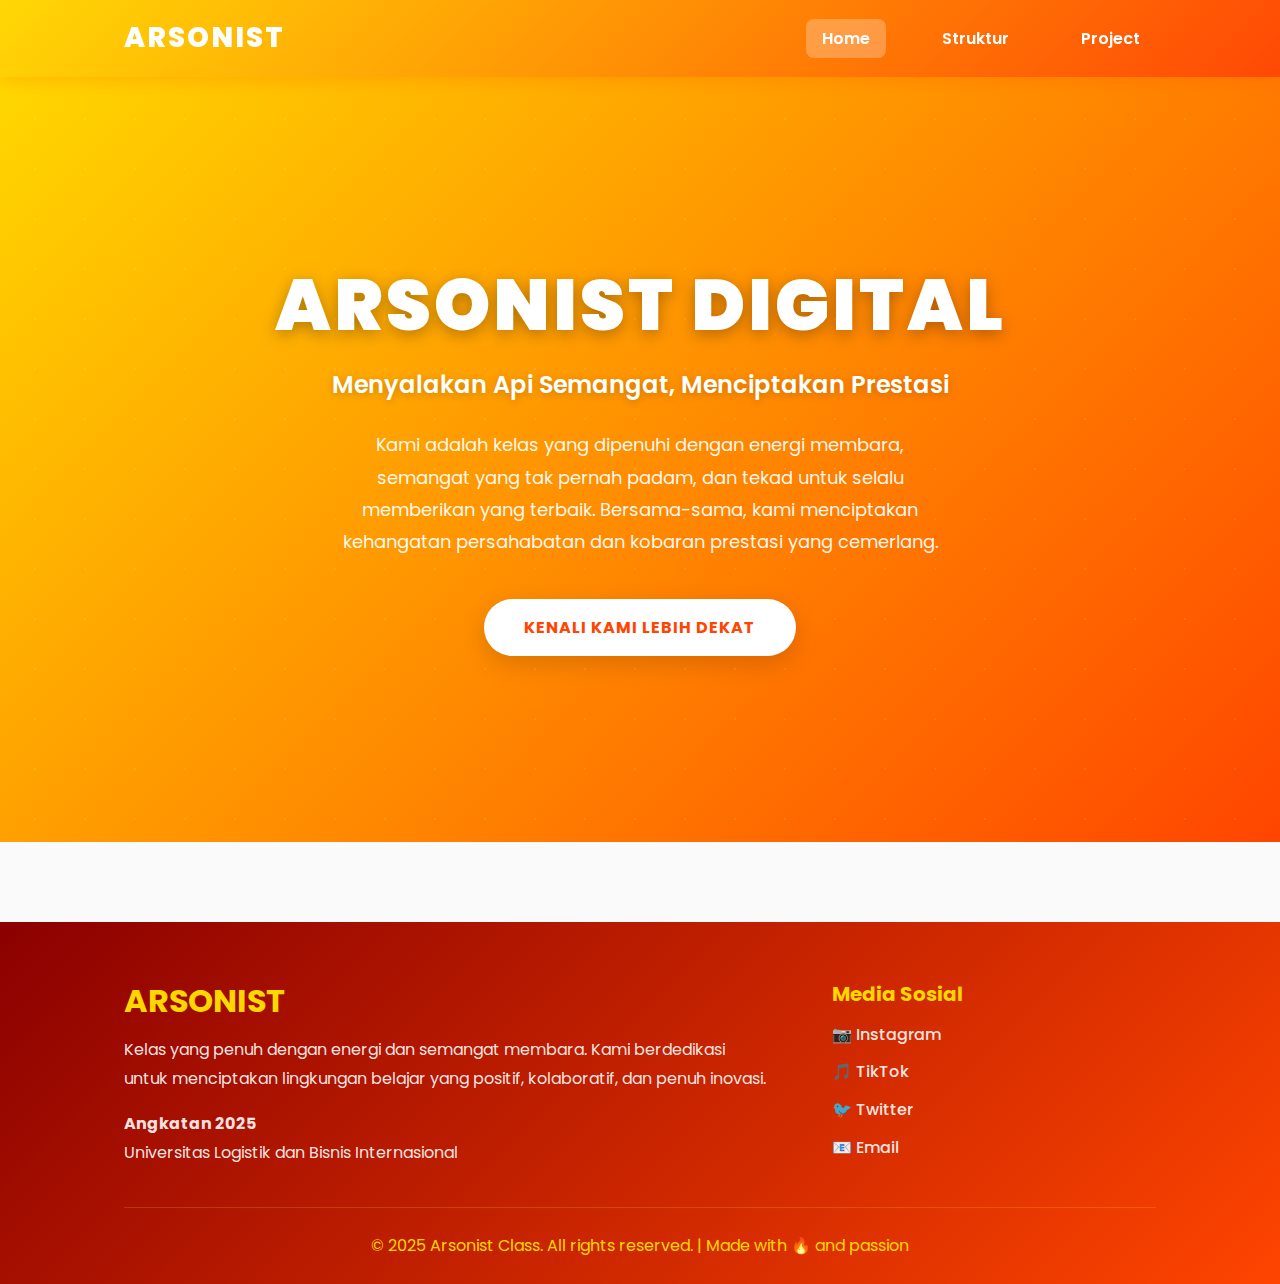
<file: index.html>
<!DOCTYPE html>
<html lang="id">
<head>
    <meta charset="UTF-8">
    <meta name="viewport" content="width=device-width, initial-scale=1.0">
    <meta name="description" content="Arsonist Class - Kelas yang penuh energi dan semangat membara">
    <title>Arsonist Digital - Home</title>
    
    <!-- Google Fonts -->
    <link rel="preconnect" href="https://fonts.googleapis.com">
    <link rel="preconnect" href="https://fonts.gstatic.com" crossorigin>
    <link href="https://fonts.googleapis.com/css2?family=Poppins:wght@300;400;500;600;700;800;900&display=swap" rel="stylesheet">
    
    <!-- Main CSS -->
    <link rel="stylesheet" href="assets/css/style.css">
</head>
<body>
    <!-- NAVIGATION BAR -->
    <nav class="navbar">
        <div class="container">
            <a href="index.html" class="navbar-logo">Arsonist</a>
            <ul class="navbar-menu">
                <li><a href="index.html" class="active">Home</a></li>
                <li><a href="struktur.html">Struktur</a></li>
                <li><a href="project.html">Project</a></li>
            </ul>
        </div>
    </nav>

    <!-- HERO SECTION -->
    <section class="hero">
        <div class="hero-content">
            <h1>ARSONIST DIGITAL</h1>
            <p class="hero-tagline">Menyalakan Api Semangat, Menciptakan Prestasi</p>
            <p class="hero-description">
                Kami adalah kelas yang dipenuhi dengan energi membara, semangat yang tak pernah padam, 
                dan tekad untuk selalu memberikan yang terbaik. Bersama-sama, kami menciptakan 
                kehangatan persahabatan dan kobaran prestasi yang cemerlang.
            </p>
            <a href="struktur.html" class="btn btn-primary">Kenali Kami Lebih Dekat</a>
        </div>
    </section>

    <!-- FOOTER -->
    <footer>
        <div class="container">
            <div class="footer-content">
                <div class="footer-about">
                    <h3>ARSONIST</h3>
                    <p>
                        Kelas yang penuh dengan energi dan semangat membara. Kami berdedikasi untuk 
                        menciptakan lingkungan belajar yang positif, kolaboratif, dan penuh inovasi.
                    </p>
                    <p style="margin-top: 16px;">
                        <strong>Angkatan 2025</strong><br>
                        Universitas Logistik dan Bisnis Internasional
                    </p>
                </div>
                <div class="footer-social">
                    <h4>Media Sosial</h4>
                    <div class="social-links">
                        <a href="https://instagram.com/arsonist.class" target="_blank">📷 Instagram</a>
                        <a href="https://tiktok.com/@arsonist.class" target="_blank">🎵 TikTok</a>
                        <a href="https://twitter.com/arsonist_class" target="_blank">🐦 Twitter</a>
                        <a href="mailto:arsonist.class@email.com">📧 Email</a>
                    </div>
                </div>
            </div>
            <div class="footer-bottom">
                <p>&copy; 2025 Arsonist Class. All rights reserved. | Made with 🔥 and passion</p>
            </div>
        </div>
    </footer>
</body>
</html>
</file>
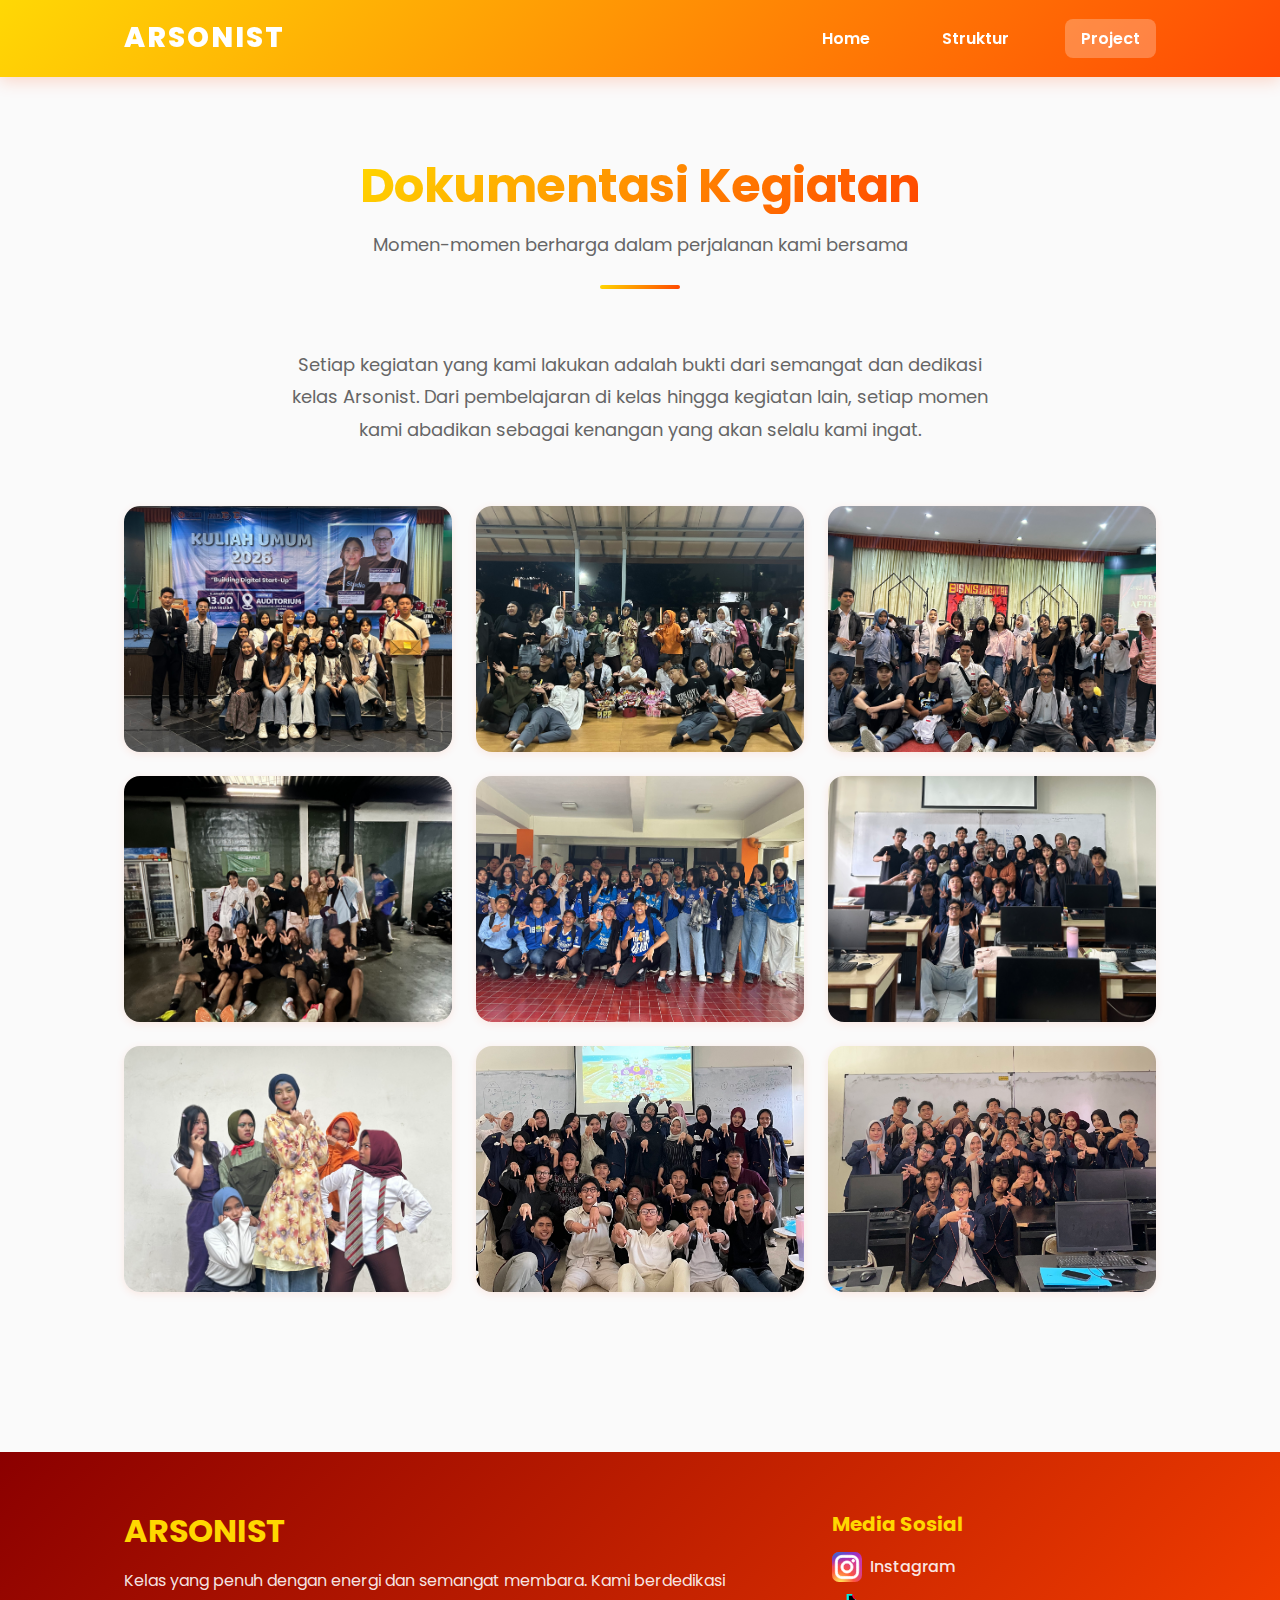
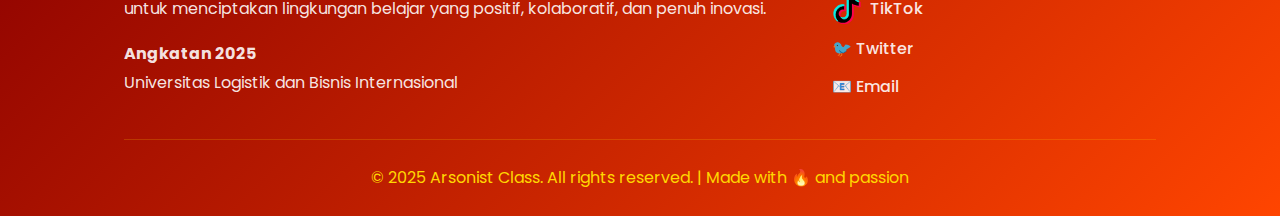
<file: project.html>
<!DOCTYPE html>
<html lang="id">
<head>
    <meta charset="UTF-8">
    <meta name="viewport" content="width=device-width, initial-scale=1.0">
    <meta name="description" content="Project dan Kegiatan Arsonist Class">
    <title>Project - Arsonist Class</title>
    
    <!-- Google Fonts -->
    <link rel="preconnect" href="https://fonts.googleapis.com">
    <link rel="preconnect" href="https://fonts.gstatic.com" crossorigin>
    <link href="https://fonts.googleapis.com/css2?family=Poppins:wght@300;400;500;600;700;800;900&display=swap" rel="stylesheet">
    
    <!-- Main CSS -->
    <link rel="stylesheet" href="assets/css/style.css">
</head>
<body>
    <!-- NAVIGATION BAR -->
    <nav class="navbar">
        <div class="container">
            <a href="index.html" class="navbar-logo">Arsonist</a>
            <ul class="navbar-menu">
                <li><a href="index.html">Home</a></li>
                <li><a href="struktur.html">Struktur</a></li>
                <li><a href="project.html" class="active">Project</a></li>
            </ul>
        </div>
    </nav>

    <!-- PROJECT SECTION -->
    <section>
        <div class="container">
            <div class="section-title">
                <h2>Dokumentasi Kegiatan</h2>
                <p>Momen-momen berharga dalam perjalanan kami bersama</p>
            </div>

            <div class="project-intro">
                <p style="font-size: 1.125rem; line-height: 1.8; color: var(--gray);">
                    Setiap kegiatan yang kami lakukan adalah bukti dari semangat dan dedikasi kelas Arsonist. 
                    Dari pembelajaran di kelas hingga kegiatan lain, setiap momen kami abadikan sebagai 
                    kenangan yang akan selalu kami ingat.
                </p>
            </div>

            <div class="gallery-grid">
                <!-- Gallery Item 1 -->
                <div class="gallery-item">
                    <img src="assets/project kelas 2.jpg" alt="Arsonist Class 1A students posed together in front of a blue banner reading KULIAH UMUM 2025 with Building Digital Start-Up theme. Approximately 30 students in casual attire arranged in multiple rows on an auditorium stage. Two featured speakers visible in large photo display on banner. Event scheduled for 5 January 2025 at 13:00 at Auditorium Universitas Logistik dan Bisnis Internasional. Atmosphere is professional yet welcoming, capturing educational engagement and class unity.">
                    <div class="gallery-caption">
                        <h3>Kuliah Umum</h3>
                        <p>Menghadiri kuliah umum yang di selenggarakan oleh HIMABIG</p>
                    </div>
                </div>

                <!-- Gallery Item 2 -->
                <div class="gallery-item">
                    <img src="assets/project kelas 3.jpg" alt="Arsonist Class 1A students gathered together indoors under a polycarbonate roof shelter with metal support beams. Approximately 30 students are arranged in multiple rows, sitting and standing on a wooden floor. They are wearing casual clothing in various colors and styles, many smiling and posing together at the camera. The venue features wooden railings and a dark background. Students are displaying cheerful and celebratory gestures, capturing a moment of class unity and camaraderie during the DIGINATION AFTER GLOW event.">
                    <div class="gallery-caption">
                        <h3>Foto sekelas bersama hadiah</h3>
                        <p>Selesai pembagin hadiah DIGINATION AFTER GLOW</p>
                    </div>
                </div>

                <!-- Gallery Item 3 -->
                <div class="gallery-item">
                    <img src="assets/project kelas 4.jpg" alt="Arsonist Class 1A students gathered together indoors at a BISNIS DIGITAL event venue with cream-colored curtains and red trim. Approximately 25 students are arranged in multiple rows, sitting and standing on a red carpet floor. They are wearing casual clothing in various colors and styles, many smiling and posing cheerfully at the camera. The venue features decorative mountain-shaped cutouts on the walls and a BISNIS DIGITAL sign visible in the background. The atmosphere is joyful and celebratory, capturing a moment of class unity during the event.">
                    <div class="gallery-caption">
                        <h3>Selesai DIGINATION AFTER GLOW</h3>
                        <p>Foto bareng bu Tria</p>
                    </div>
                </div>

                <!-- Gallery Item 4 -->
                <div class="gallery-item">
                    <img src="assets/project kelas 5.jpg" alt="Arsonist Class 1A students gathered outdoors at night under a corrugated metal shelter with fluorescent lighting. The group includes approximately 15 students sitting and standing together on a concrete floor, wearing casual clothing in black and colorful jackets. Behind them are green-painted walls and a refrigerator visible on the left side. Students in front are crouching with arms raised in celebratory poses, while others stand behind them. The atmosphere is joyful and celebratory, capturing a candid moment of class bonding during their Futsal 1A gathering for DIGISPORT event.">
                    <div class="gallery-caption">
                        <h3>Futsal 1 A</h3>
                        <p>Mengikuti futsal pada kegiatan DIGISPORT</p>
                    </div>
                </div>

                <!-- Gallery Item 5 -->
                <div class="gallery-item">
                    <img src="assets/project kelas 6.jpg" alt="Arsonist Class 1A students wearing matching blue jerseys, posing together indoors in a hallway with white walls, orange pillars, and large windows. The group of approximately 30 students is arranged in multiple rows, many making peace signs and victory gestures at the camera. The atmosphere is joyful and celebratory, capturing a moment of class unity and camaraderie during their PERSIB-themed gathering.">
                    <div class="gallery-caption">
                        <h3>FULL PERSIB</h3>
                        <p>1 A Full menggunakan pakaian PERSIB</p>
                    </div>
                </div>

                <!-- Gallery Item 6 -->
                <div class="gallery-item">
                    <img src="assets/project kelas 1.jpg" alt="Arsonist Class 1A students gathered together in a computer lab classroom, smiling and posing for a group photo. Computers and desks are visible in the background along with a whiteboard. The atmosphere is cheerful and celebratory, capturing a candid moment of class bonding after completing the Algorithm and Programming course.">
                    <div class="gallery-caption">
                        <h3>Selesai MATKUL ALGORITMA DAN PEMROGRAMAN</h3>
                        <p>Foto bersama Bu Rahma setelah selesai semester 1</p>
                    </div>
                </div>

                <!-- Gallery Item 7 -->
                <div class="gallery-item">
                    <img src="assets/project kelas 7.jpg" alt="Six female students from Arsonist Class 1A posing together against a white wall. They are wearing various colorful hijabs and casual clothing in different styles. The group is arranged with one student crouching in front and five standing behind, all smiling at the camera. The atmosphere is cheerful and celebratory, capturing a candid moment of class friendship and camaraderie.">
                    <div class="gallery-caption">
                        <h3>Aktor Kabaret</h3>
                        <p>Aktor Karakter kabaret kelas 1 A</p>
                    </div>
                </div>

                <!-- Gallery Item 8 -->
                <div class="gallery-item">
                    <img src="assets/project kelas 8.jpg" alt="Arsonist Class 1A students posing together in a classroom, smiling and pointing at the camera with thumbs down gestures. Mathematical equations and diagrams are visible on whiteboards in the background, along with a projector screen displaying colorful graphics. The atmosphere is joyful and celebratory, capturing a candid moment of class bonding.">
                    <div class="gallery-caption">
                        <h3>Selesai MATKUL Bahasa Indonesia</h3>
                        <p>Foto bersama Bu Ratna setelah selesai semester 1</p>
                    </div>
                </div>

                <!-- Gallery Item 9 -->
                <div class="gallery-item">
                    <img src="assets/project kelas 9.jpg" alt="Arsonist Class 1A students gathered together in a classroom with whiteboards and educational posters visible on the walls. Approximately 30 students are arranged in multiple rows, wearing casual clothing and making various celebratory poses and gestures at the camera. The atmosphere is joyful and cheerful, capturing a moment of class unity and camaraderie after completing the Rekayasa dan Desain course in semester 1.">
                    <div class="gallery-caption">
                        <h3>Selesai MATKUL Rekayasa dan Desain</h3>
                        <p>Foto bersama Pak Nava setelah selesai semester 1</p>
                    </div>
                </div>
            </div>
        </div>
    </section>

     <!-- FOOTER -->
    <footer>
        <div class="container">
            <div class="footer-content">
                <div class="footer-about">
                    <h3>ARSONIST</h3>
                    <p>
                        Kelas yang penuh dengan energi dan semangat membara. Kami berdedikasi untuk
                        menciptakan lingkungan belajar yang positif, kolaboratif, dan penuh inovasi.
                    </p>
                    <p style="margin-top: 16px;">
                        <strong>Angkatan 2025</strong><br>
                        Universitas Logistik dan Bisnis Internasional
                    </p>
                </div>
                <div class="footer-social">
                    <h4>Media Sosial</h4>
                    <div class="social-links">
                        <a href="" target="_blank"><svg
                                xmlns="http://www.w3.org/2000/svg" width="30" height="30" viewBox="0 0 256 256">
                                <g fill="none">
                                    <rect width="256" height="256" fill="url(#SVGWRUqebek)" rx="60" />
                                    <rect width="256" height="256" fill="url(#SVGfkNpldMH)" rx="60" />
                                    <path fill="#fff"
                                        d="M128.009 28c-27.158 0-30.567.119-41.233.604c-10.646.488-17.913 2.173-24.271 4.646c-6.578 2.554-12.157 5.971-17.715 11.531c-5.563 5.559-8.98 11.138-11.542 17.713c-2.48 6.36-4.167 13.63-4.646 24.271c-.477 10.667-.602 14.077-.602 41.236s.12 30.557.604 41.223c.49 10.646 2.175 17.913 4.646 24.271c2.556 6.578 5.973 12.157 11.533 17.715c5.557 5.563 11.136 8.988 17.709 11.542c6.363 2.473 13.631 4.158 24.275 4.646c10.667.485 14.073.604 41.23.604c27.161 0 30.559-.119 41.225-.604c10.646-.488 17.921-2.173 24.284-4.646c6.575-2.554 12.146-5.979 17.702-11.542c5.563-5.558 8.979-11.137 11.542-17.712c2.458-6.361 4.146-13.63 4.646-24.272c.479-10.666.604-14.066.604-41.225s-.125-30.567-.604-41.234c-.5-10.646-2.188-17.912-4.646-24.27c-2.563-6.578-5.979-12.157-11.542-17.716c-5.562-5.562-11.125-8.979-17.708-11.53c-6.375-2.474-13.646-4.16-24.292-4.647c-10.667-.485-14.063-.604-41.23-.604zm-8.971 18.021c2.663-.004 5.634 0 8.971 0c26.701 0 29.865.096 40.409.575c9.75.446 15.042 2.075 18.567 3.444c4.667 1.812 7.994 3.979 11.492 7.48c3.5 3.5 5.666 6.833 7.483 11.5c1.369 3.52 3 8.812 3.444 18.562c.479 10.542.583 13.708.583 40.396s-.104 29.855-.583 40.396c-.446 9.75-2.075 15.042-3.444 18.563c-1.812 4.667-3.983 7.99-7.483 11.488c-3.5 3.5-6.823 5.666-11.492 7.479c-3.521 1.375-8.817 3-18.567 3.446c-10.542.479-13.708.583-40.409.583c-26.702 0-29.867-.104-40.408-.583c-9.75-.45-15.042-2.079-18.57-3.448c-4.666-1.813-8-3.979-11.5-7.479s-5.666-6.825-7.483-11.494c-1.369-3.521-3-8.813-3.444-18.563c-.479-10.542-.575-13.708-.575-40.413s.096-29.854.575-40.396c.446-9.75 2.075-15.042 3.444-18.567c1.813-4.667 3.983-8 7.484-11.5s6.833-5.667 11.5-7.483c3.525-1.375 8.819-3 18.569-3.448c9.225-.417 12.8-.542 31.437-.563zm62.351 16.604c-6.625 0-12 5.37-12 11.996c0 6.625 5.375 12 12 12s12-5.375 12-12s-5.375-12-12-12zm-53.38 14.021c-28.36 0-51.354 22.994-51.354 51.355s22.994 51.344 51.354 51.344c28.361 0 51.347-22.983 51.347-51.344c0-28.36-22.988-51.355-51.349-51.355zm0 18.021c18.409 0 33.334 14.923 33.334 33.334c0 18.409-14.925 33.334-33.334 33.334s-33.333-14.925-33.333-33.334c0-18.411 14.923-33.334 33.333-33.334"
                                        stroke-width="6.5" stroke="#fff" />
                                    <defs>
                                        <radialGradient id="SVGWRUqebek" cx="0" cy="0" r="1"
                                            gradientTransform="matrix(0 -253.715 235.975 0 68 275.717)"
                                            gradientUnits="userSpaceOnUse">
                                            <stop stop-color="#fd5" />
                                            <stop offset=".1" stop-color="#fd5" />
                                            <stop offset=".5" stop-color="#ff543e" />
                                            <stop offset="1" stop-color="#c837ab" />
                                        </radialGradient>
                                        <radialGradient id="SVGfkNpldMH" cx="0" cy="0" r="1"
                                            gradientTransform="matrix(22.25952 111.2061 -458.39518 91.75449 -42.881 18.441)"
                                            gradientUnits="userSpaceOnUse">
                                            <stop stop-color="#3771c8" />
                                            <stop offset=".128" stop-color="#3771c8" />
                                            <stop offset="1" stop-color="#60f" stop-opacity="0" />
                                        </radialGradient>
                                    </defs>
                                </g>
                            </svg>Instagram</a>
                        <a href="" target="_blank"><svg
                                xmlns="http://www.w3.org/2000/svg" width="30" height="30" viewBox="0 0 256 290">
                                <path fill="#ff004f"
                                    d="M189.72 104.421c18.678 13.345 41.56 21.197 66.273 21.197v-47.53a67 67 0 0 1-13.918-1.456v37.413c-24.711 0-47.59-7.851-66.272-21.195v96.996c0 48.523-39.356 87.855-87.9 87.855c-18.113 0-34.949-5.473-48.934-14.86c15.962 16.313 38.222 26.432 62.848 26.432c48.548 0 87.905-39.332 87.905-87.857v-96.995zm17.17-47.952c-9.546-10.423-15.814-23.893-17.17-38.785v-6.113h-13.189c3.32 18.927 14.644 35.097 30.358 44.898M69.673 225.607a40 40 0 0 1-8.203-24.33c0-22.192 18.001-40.186 40.21-40.186a40.3 40.3 0 0 1 12.197 1.883v-48.593c-4.61-.631-9.262-.9-13.912-.801v37.822a40.3 40.3 0 0 0-12.203-1.882c-22.208 0-40.208 17.992-40.208 40.187c0 15.694 8.997 29.281 22.119 35.9"
                                    stroke-width="7.5" stroke="#ff004f" />
                                <path
                                    d="M175.803 92.849c18.683 13.344 41.56 21.195 66.272 21.195V76.631c-13.794-2.937-26.005-10.141-35.186-20.162c-15.715-9.802-27.038-25.972-30.358-44.898h-34.643v189.843c-.079 22.132-18.049 40.052-40.21 40.052c-13.058 0-24.66-6.221-32.007-15.86c-13.12-6.618-22.118-20.206-22.118-35.898c0-22.193 18-40.187 40.208-40.187c4.255 0 8.356.662 12.203 1.882v-37.822c-47.692.985-86.047 39.933-86.047 87.834c0 23.912 9.551 45.589 25.053 61.428c13.985 9.385 30.82 14.86 48.934 14.86c48.545 0 87.9-39.335 87.9-87.857z" />
                                <path fill="#00f2ea"
                                    d="M242.075 76.63V66.516a66.3 66.3 0 0 1-35.186-10.047a66.47 66.47 0 0 0 35.186 20.163M176.53 11.57a68 68 0 0 1-.728-5.457V0h-47.834v189.845c-.076 22.13-18.046 40.05-40.208 40.05a40.06 40.06 0 0 1-18.09-4.287c7.347 9.637 18.949 15.857 32.007 15.857c22.16 0 40.132-17.918 40.21-40.05V11.571zM99.966 113.58v-10.769a89 89 0 0 0-12.061-.818C39.355 101.993 0 141.327 0 189.845c0 30.419 15.467 57.227 38.971 72.996c-15.502-15.838-25.053-37.516-25.053-61.427c0-47.9 38.354-86.848 86.048-87.833"
                                    stroke-width="7.5" stroke="#00f2ea" />
                            </svg>TikTok</a>
                        <a href="" target="_blank">🐦 Twitter</a>
                        <a href="">📧 Email</a>
                    </div>
                </div>
            </div>
            <div class="footer-bottom">
                <p>&copy; 2025 Arsonist Class. All rights reserved. | Made with 🔥 and passion</p>
            </div>
        </div>
    </footer>
</body>
</html>
</file>
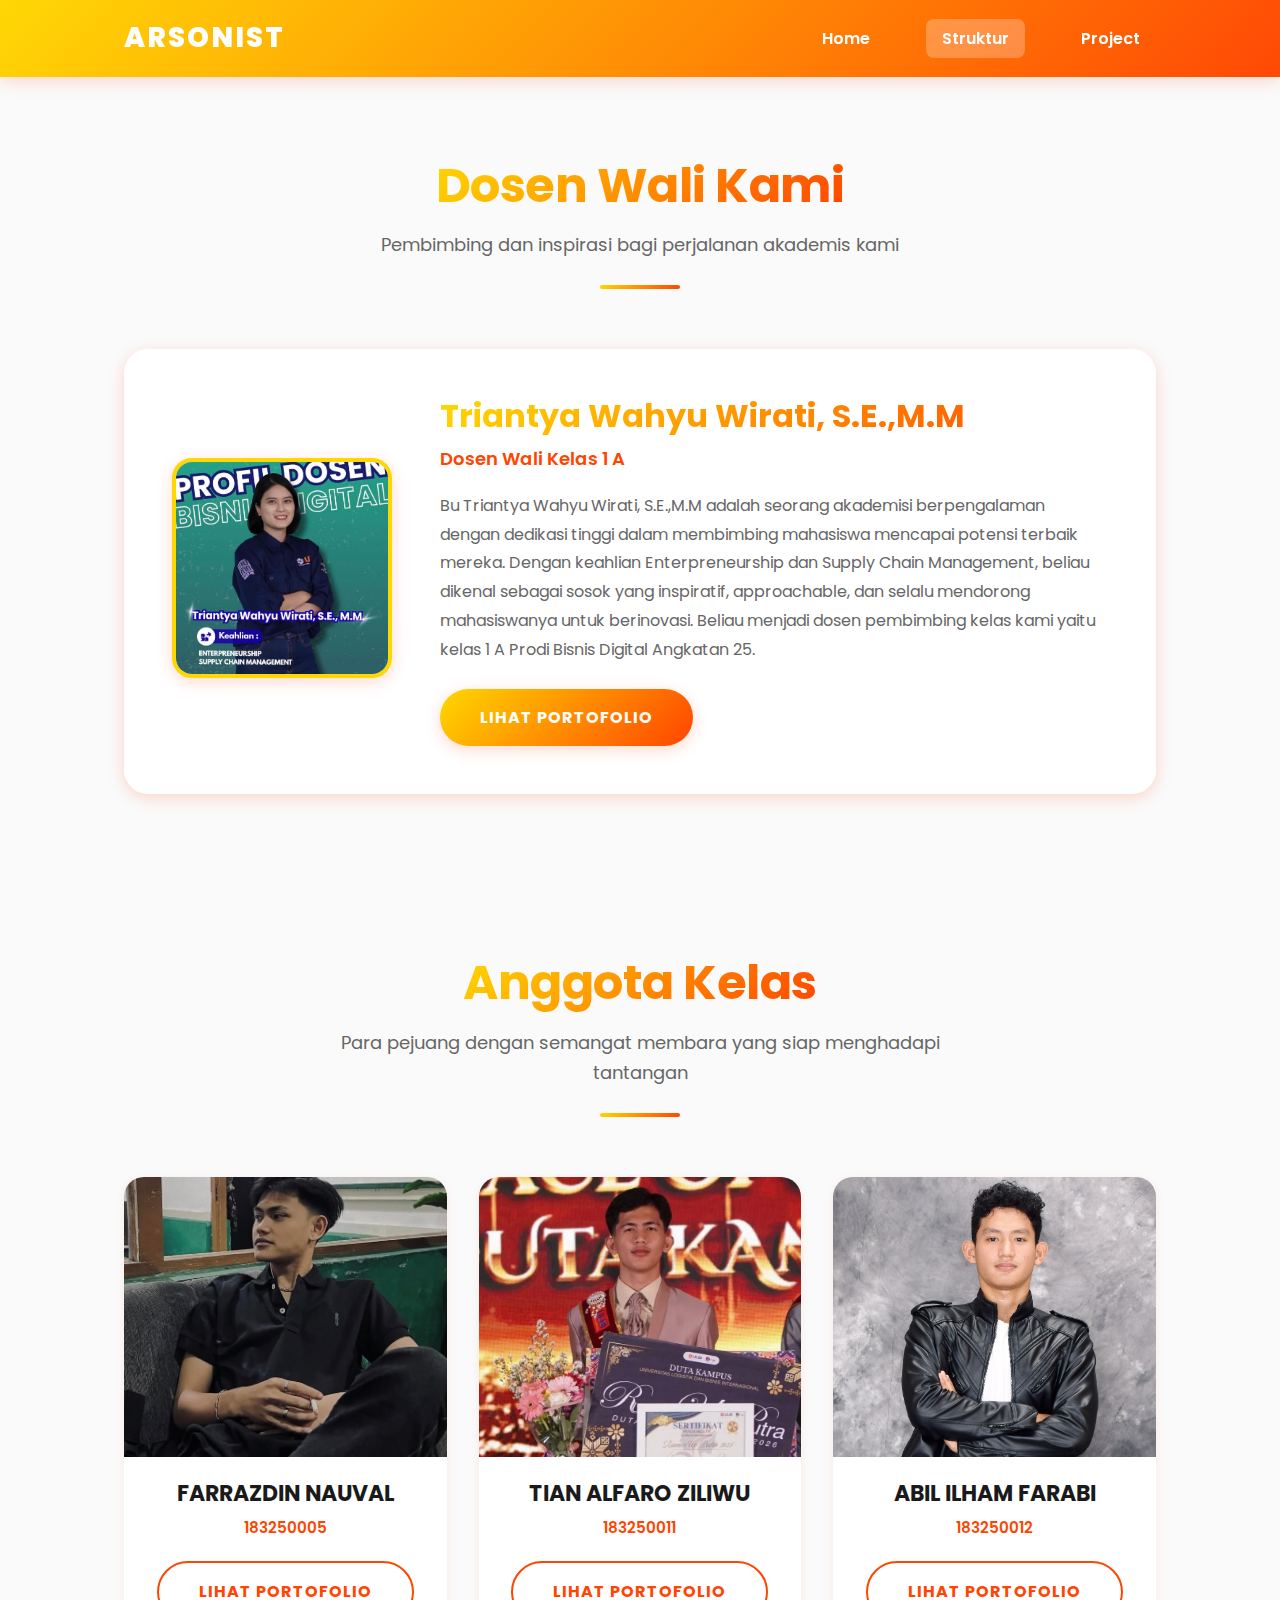
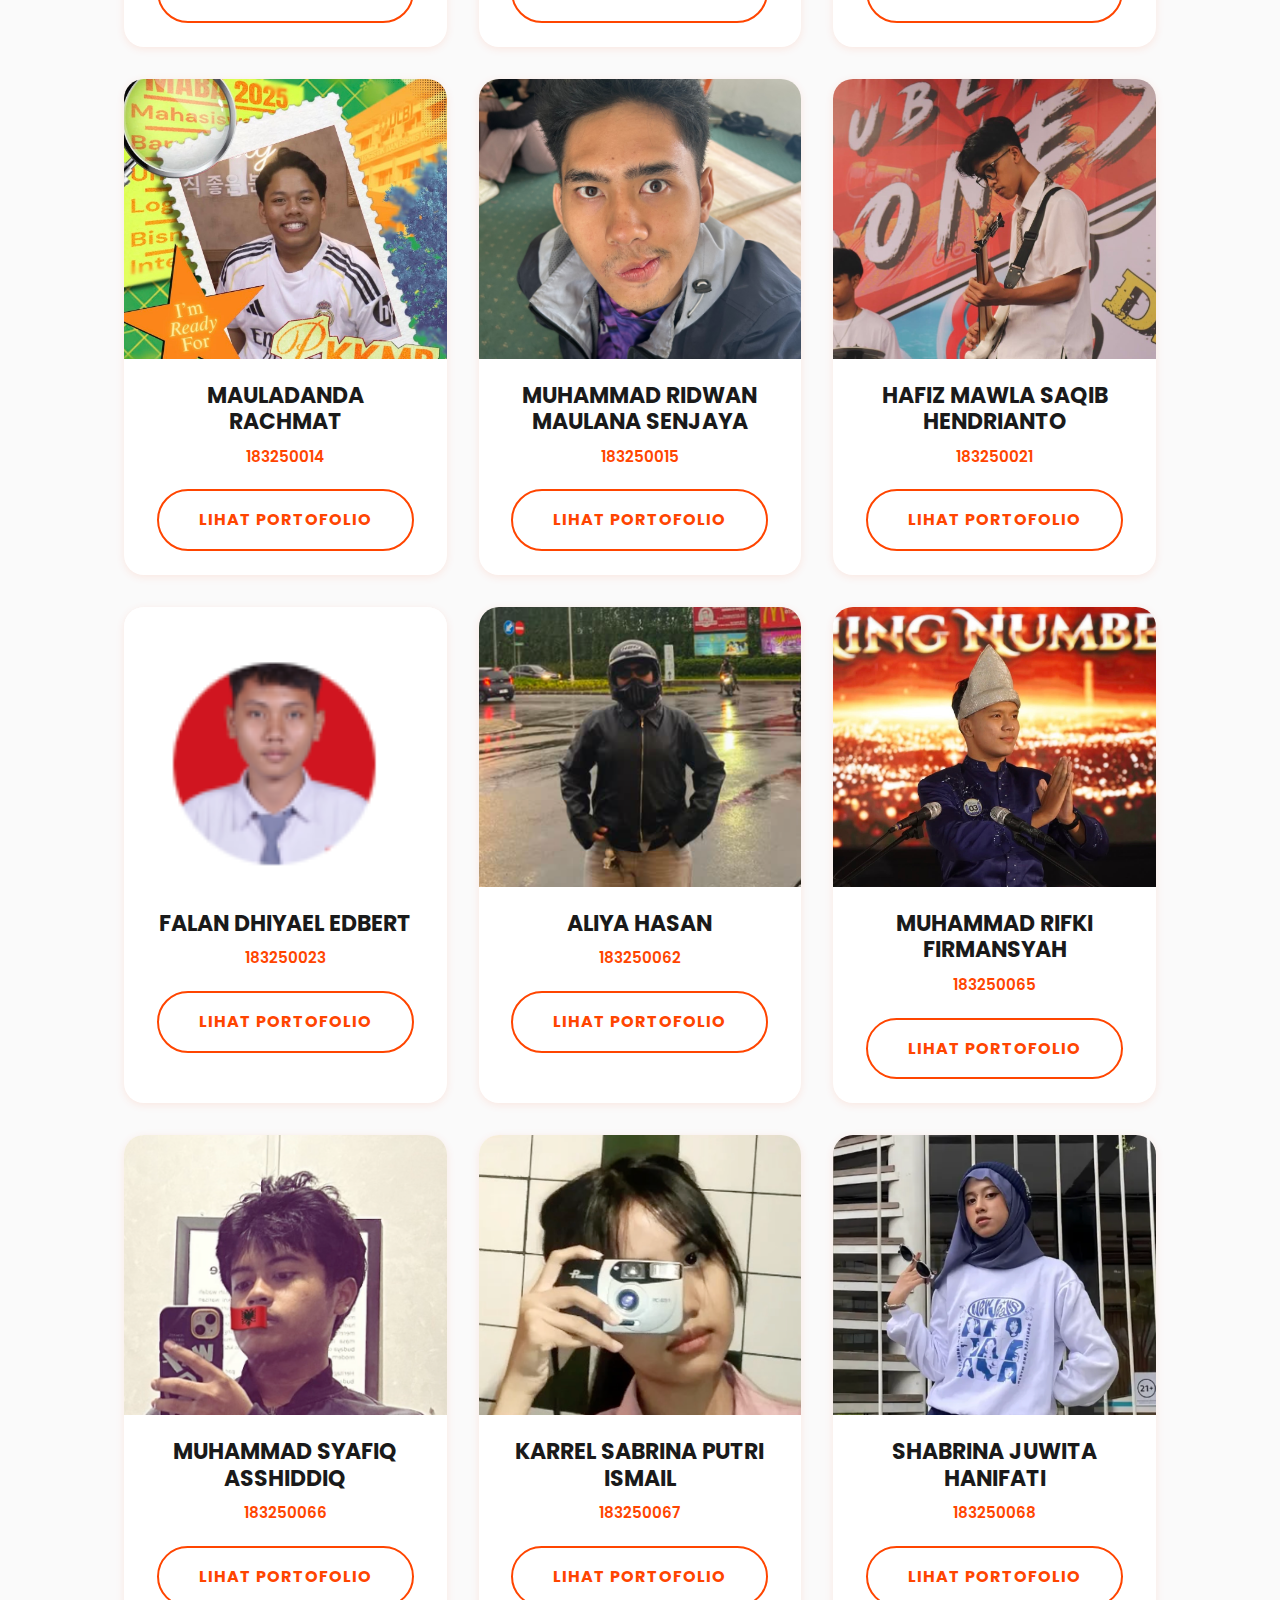
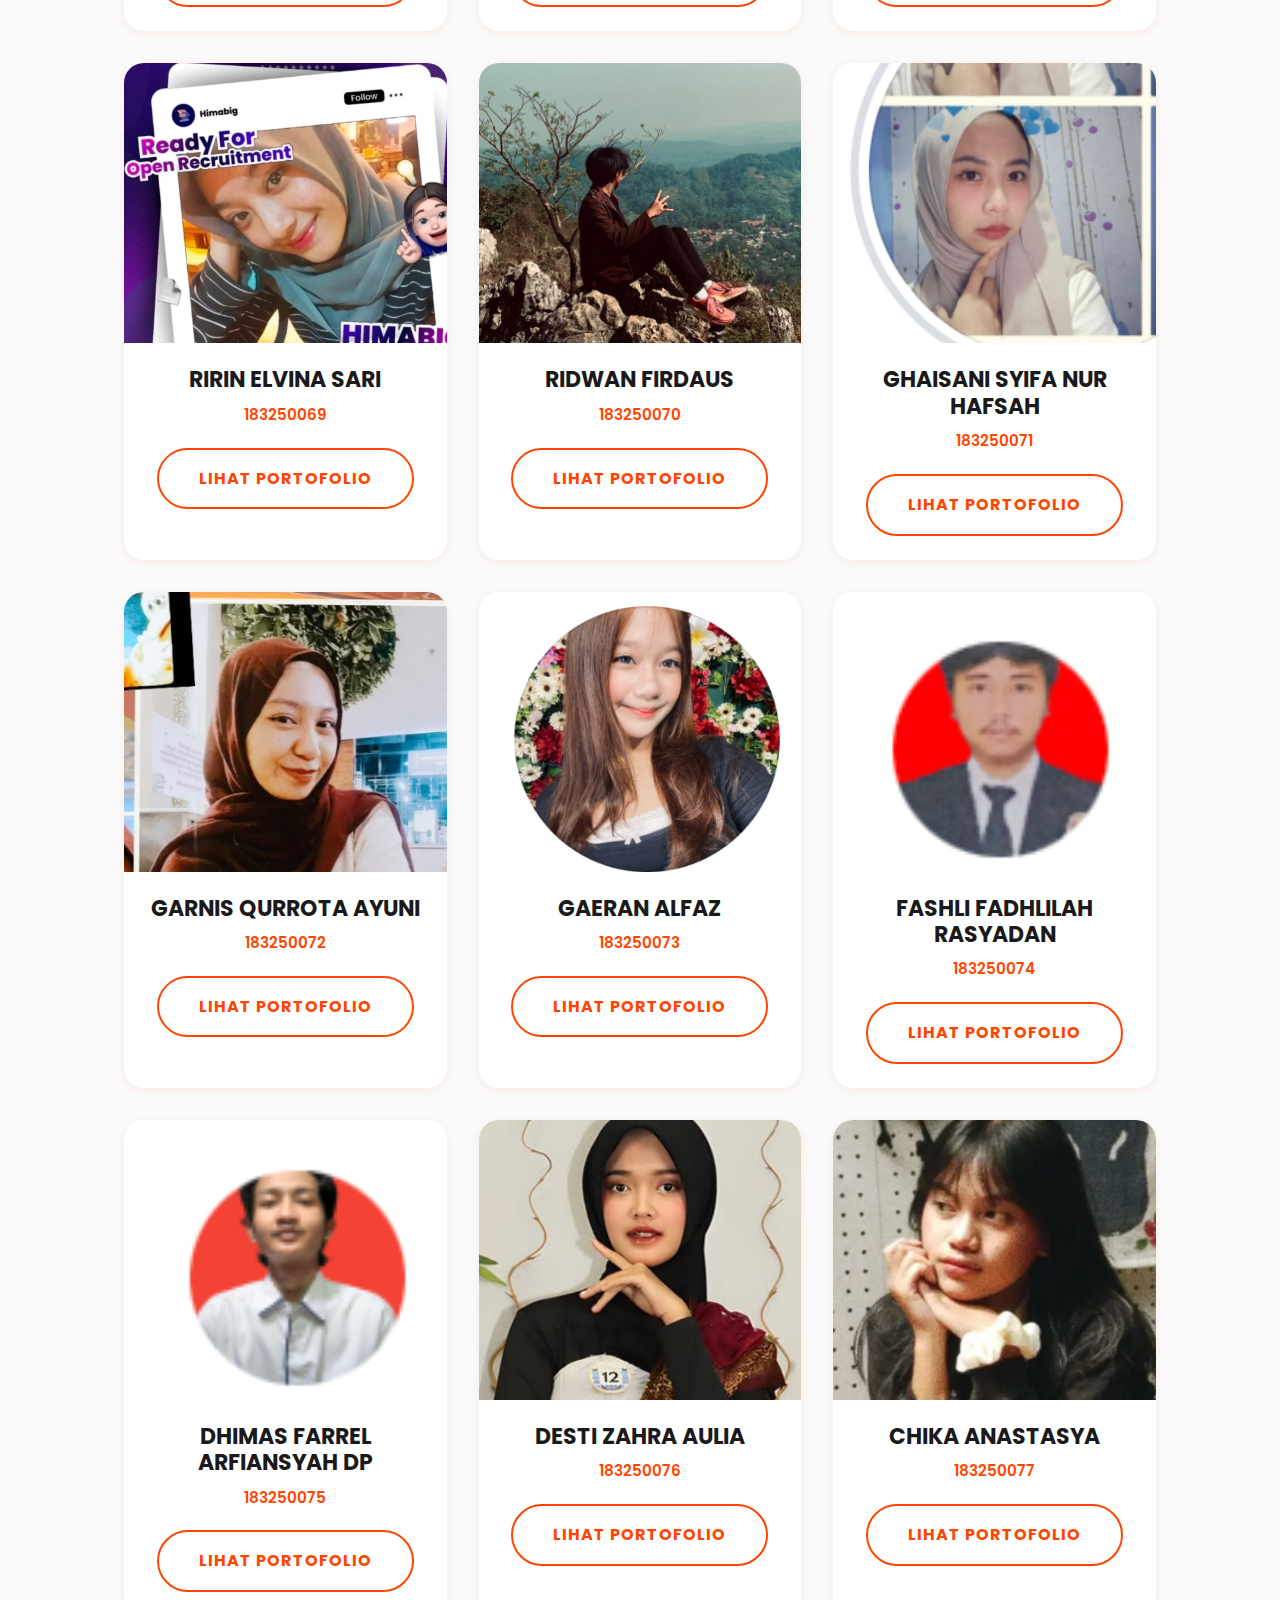
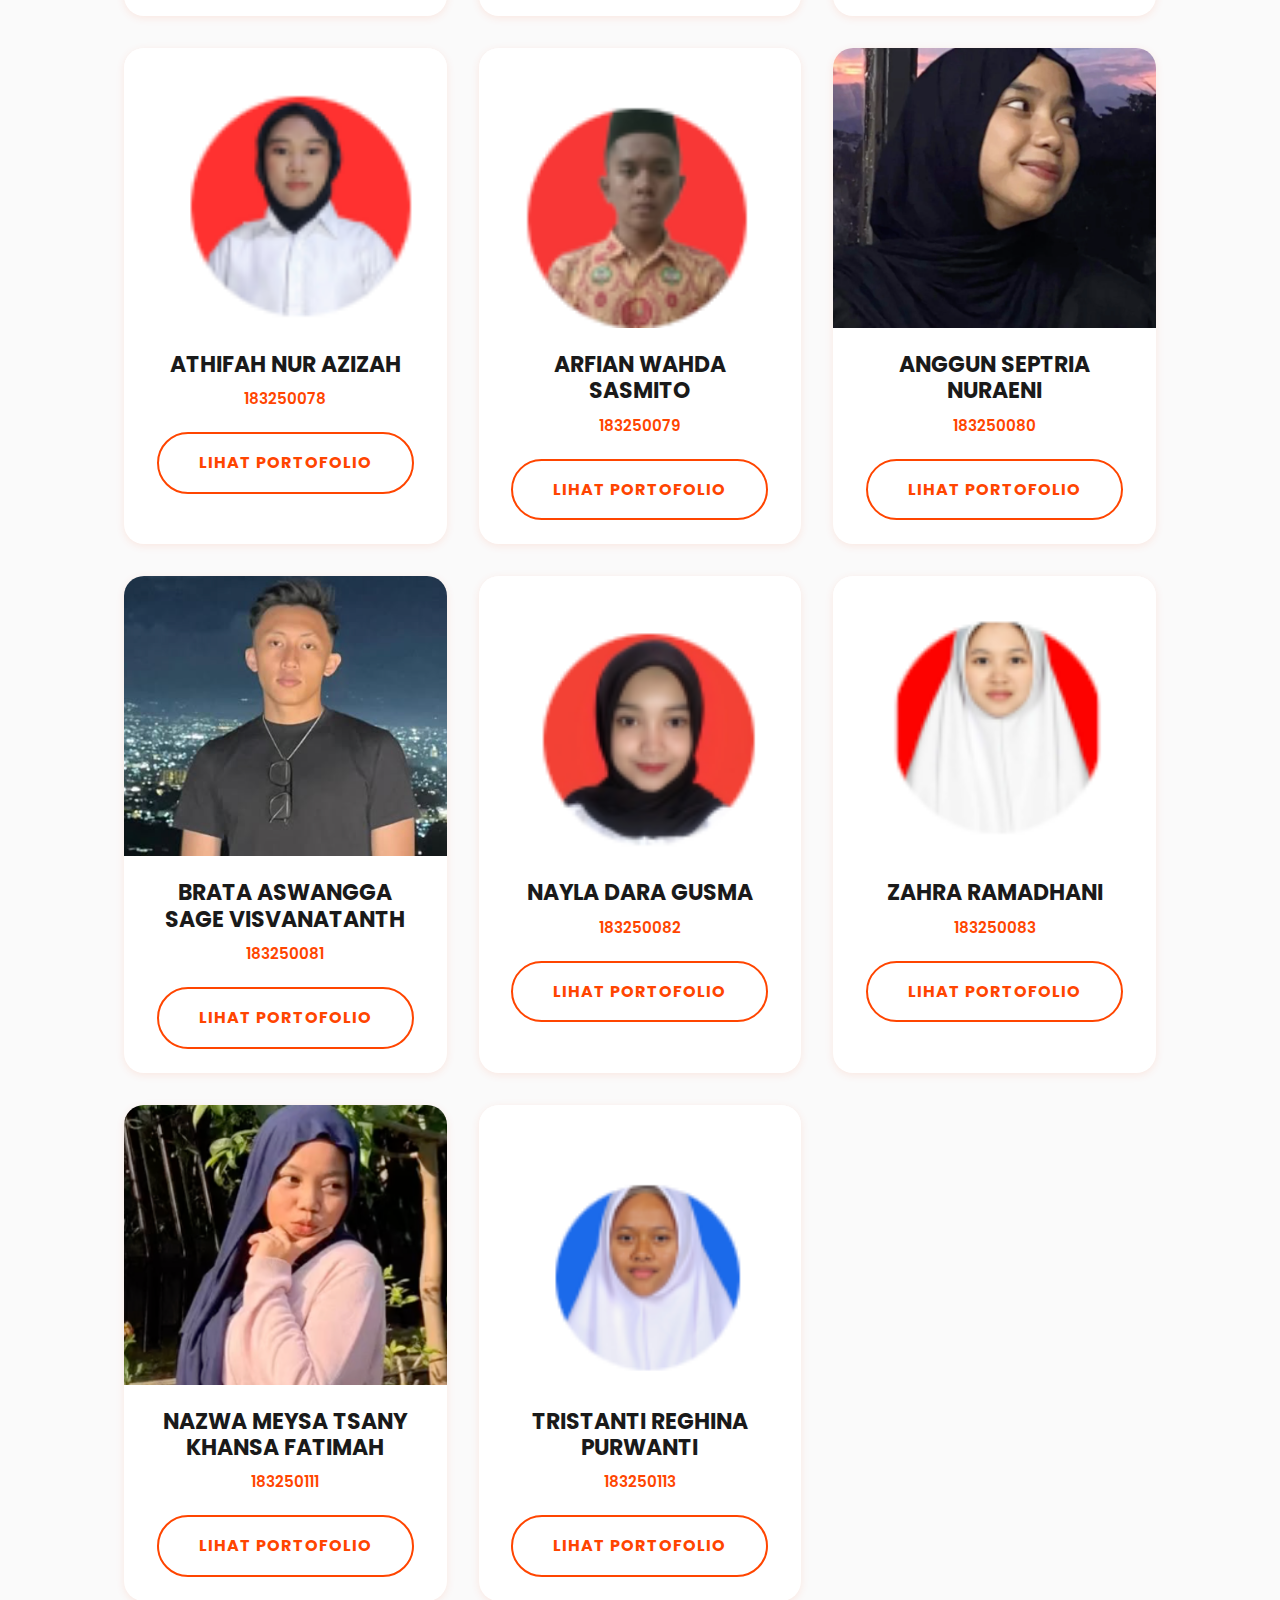
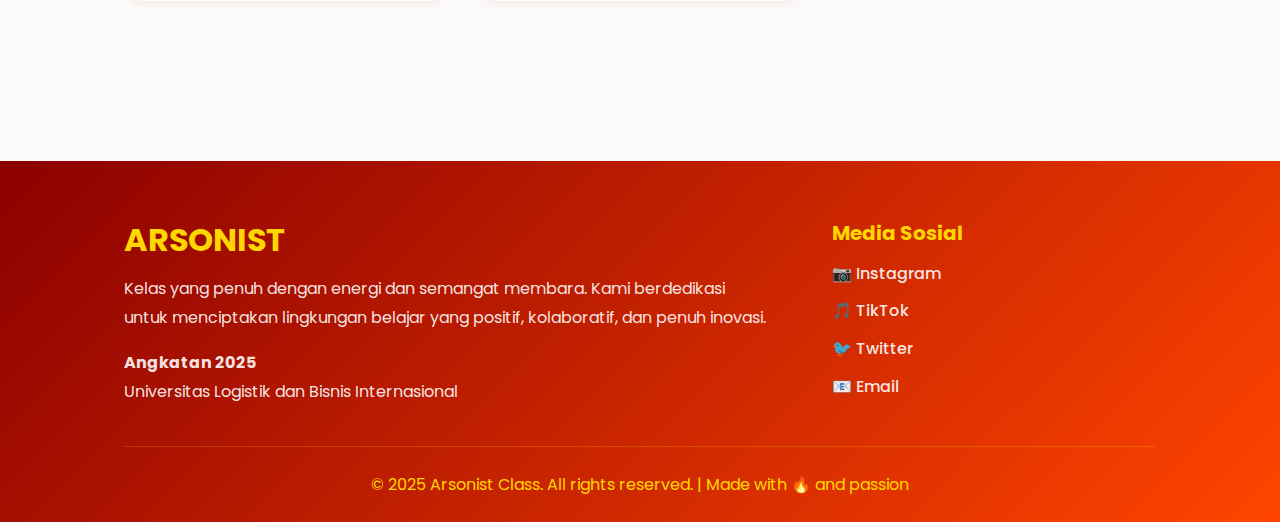
<file: struktur.html>
<!DOCTYPE html>
<html lang="id">

<head>
    <meta charset="UTF-8">
    <meta name="viewport" content="width=device-width, initial-scale=1.0">
    <meta name="description" content="Struktur Arsonist Class - Dosen Wali dan Anggota Kelas">
    <title>Struktur - Arsonist Class</title>

    <!-- Google Fonts -->
    <link rel="preconnect" href="https://fonts.googleapis.com">
    <link rel="preconnect" href="https://fonts.gstatic.com" crossorigin>
    <link href="https://fonts.googleapis.com/css2?family=Poppins:wght@300;400;500;600;700;800;900&display=swap"
        rel="stylesheet">

    <!-- Main CSS -->
    <link rel="stylesheet" href="assets/css/style.css">
</head>

<body>
    <!-- NAVIGATION BAR -->
    <nav class="navbar">
        <div class="container">
            <a href="index.html" class="navbar-logo">Arsonist</a>
            <ul class="navbar-menu">
                <li><a href="index.html">Home</a></li>
                <li><a href="struktur.html" class="active">Struktur</a></li>
                <li><a href="project.html">Project</a></li>
            </ul>
        </div>
    </nav>

    <!-- DOSEN WALI SECTION -->
    <section>
        <div class="container">
            <div class="section-title">
                <h2>Dosen Wali Kami</h2>
                <p>Pembimbing dan inspirasi bagi perjalanan akademis kami</p>
            </div>

            <div class="dosen-card">
                <div class="dosen-photo">
                    <img src="assets/foto bu tria.jpg" alt="Triantya Wahyu Wirati, S.E.,M.M">
                </div>
                <div class="dosen-info">
                    <h3>Triantya Wahyu Wirati, S.E.,M.M</h3>
                    <p class="role">Dosen Wali Kelas 1 A</p>
                    <p>
                        Bu Triantya Wahyu Wirati, S.E.,M.M adalah seorang akademisi berpengalaman dengan dedikasi tinggi
                        dalam
                        membimbing mahasiswa mencapai potensi terbaik mereka. Dengan keahlian Enterpreneurship dan
                        Supply Chain Management, beliau dikenal sebagai sosok yang inspiratif,
                        approachable, dan selalu mendorong mahasiswanya untuk berinovasi. Beliau menjadi dosen
                        pembimbing kelas kami yaitu kelas 1 A Prodi Bisnis Digital Angkatan 25.
                    </p>
                    <a href="" class="btn btn-secondary">Lihat Portofolio</a>
                </div>
            </div>
        </div>
    </section>

    <!-- ANGGOTA KELAS SECTION -->
    <section style="padding-top: 0;">
        <div class="container">
            <div class="section-title">
                <h2>Anggota Kelas</h2>
                <p>Para pejuang dengan semangat membara yang siap menghadapi tantangan</p>
            </div>

            <div class="members-grid">
                <!-- Member 1 -->
                <div class="member-card">
                    <div class="member-photo">
                        <img src="assets/foto nauval.jpg"
                            alt="FARRAZDIN NAUVAL">
                    </div>
                    <div class="member-info">
                        <h3>FARRAZDIN NAUVAL</h3>
                        <p class="nim">183250005</p>
                        <a href="" class="btn btn-outline">Lihat Portofolio</a>
                    </div>
                </div>


                <!-- Member 2 -->
                <div class="member-card">
                    <div class="member-photo">
                        <img src="assets/foto tian.jpg"
                            alt="TIAN ALFARO ZILIWU">
                    </div>
                    <div class="member-info">
                        <h3>TIAN ALFARO ZILIWU</h3>
                        <p class="nim">183250011</p>
                        <a href="" class="btn btn-outline">Lihat Portofolio</a>
                    </div>
                </div>


                <!-- Member 3 -->
                <div class="member-card">
                    <div class="member-photo">
                        <img src="assets/foto abil.jpg"
                            alt="ABIL ILHAM FARABI">
                    </div>
                    <div class="member-info">
                        <h3>ABIL ILHAM FARABI</h3>
                        <p class="nim">183250012</p>
                        <a href="portofolio/portofolio-abil.html" class="btn btn-outline">Lihat Portofolio</a>
                    </div>
                </div>


                <!-- Member 4 -->
                <div class="member-card">
                    <div class="member-photo">
                        <img src="assets/foto mauladanda.jpg"
                            alt="MAULADANDA RACHMAT">
                    </div>
                    <div class="member-info">
                        <h3>MAULADANDA RACHMAT</h3>
                        <p class="nim">183250014</p>
                        <a href="" class="btn btn-outline">Lihat Portofolio</a>
                    </div>
                </div>


                <!-- Member 5 -->
                <div class="member-card">
                    <div class="member-photo">
                        <img src="assets/foto ridwan maulana.jpg"
                            alt="MUHAMMAD RIDWAN MAULANA SENJAYA">
                    </div>
                    <div class="member-info">
                        <h3>MUHAMMAD RIDWAN MAULANA SENJAYA</h3>
                        <p class="nim">183250015</p>
                        <a href="" class="btn btn-outline">Lihat Portofolio</a>
                    </div>
                </div>


                <!-- Member 6 -->
                <div class="member-card">
                    <div class="member-photo">
                        <img src="assets/foto hafiz.jpg"
                            alt="SHAFIZ MAWLA SAQIB HENDRIANTO">
                    </div>
                    <div class="member-info">
                        <h3>HAFIZ MAWLA SAQIB HENDRIANTO</h3>
                        <p class="nim">183250021</p>
                        <a href="" class="btn btn-outline">Lihat Portofolio</a>
                    </div>
                </div>


                <!-- Member 7 -->
                <div class="member-card">
                    <div class="member-photo">
                        <img src="assets/foto falan.jpg"
                            alt="FALAN DHIYAEL EDBERT">
                    </div>
                    <div class="member-info">
                        <h3>FALAN DHIYAEL EDBERT</h3>
                        <p class="nim">183250023</p>
                        <a href="" class="btn btn-outline">Lihat Portofolio</a>
                    </div>
                </div>


                <!-- Member 8 -->
                <div class="member-card">
                    <div class="member-photo">
                        <img src="assets/foto aliyahasan.jpg"
                            alt="ALIYA HASAN">
                    </div>
                    <div class="member-info">
                        <h3>ALIYA HASAN</h3>
                        <p class="nim">183250062</p>
                        <a href="" class="btn btn-outline">Lihat Portofolio</a>
                    </div>
                </div>


                <!-- Member 9 -->
                <div class="member-card">
                    <div class="member-photo">
                        <img src="assets/foto rifki.jpg"
                            alt="MUHAMMAD RIFKI FIRMANSYAH">
                    </div>
                    <div class="member-info">
                        <h3>MUHAMMAD RIFKI FIRMANSYAH</h3>
                        <p class="nim">183250065</p>
                        <a href="" class="btn btn-outline">Lihat Portofolio</a>
                    </div>
                </div>


                <!-- Member 10 -->
                <div class="member-card">
                    <div class="member-photo">
                        <img src="assets/foto syafiq.jpg"
                            alt="MUHAMMAD SYAFIQ ASSHIDDIQ">
                    </div>
                    <div class="member-info">
                        <h3>MUHAMMAD SYAFIQ ASSHIDDIQ</h3>
                        <p class="nim">183250066</p>
                        <a href="" class="btn btn-outline">Lihat Portofolio</a>
                    </div>
                </div>


                <!-- Member 11 -->
                <div class="member-card">
                    <div class="member-photo">
                        <img src="assets/foto karrel.jpg"
                            alt="KARREL SABRINA PUTRI ISMAIL">
                    </div>
                    <div class="member-info">
                        <h3>KARREL SABRINA PUTRI ISMAIL</h3>
                        <p class="nim">183250067</p>
                        <a href="" class="btn btn-outline">Lihat Portofolio</a>
                    </div>
                </div>


                <!-- Member 12 -->
                <div class="member-card">
                    <div class="member-photo">
                        <img src="assets/foto shabrina.jpg"
                            alt="SHABRINA JUWITA HANIFATI">
                    </div>
                    <div class="member-info">
                        <h3>SHABRINA JUWITA HANIFATI</h3>
                        <p class="nim">183250068</p>
                        <a href="" class="btn btn-outline">Lihat Portofolio</a>
                    </div>
                </div>


                <!-- Member 13 -->
                <div class="member-card">
                    <div class="member-photo">
                        <img src="assets/foto ririn.jpg"
                            alt="RIRIN ELVINA SARI">
                    </div>
                    <div class="member-info">
                        <h3>RIRIN ELVINA SARI</h3>
                        <p class="nim">183250069</p>
                        <a href="" class="btn btn-outline">Lihat Portofolio</a>
                    </div>
                </div>


                <!-- Member 14 -->
                <div class="member-card">
                    <div class="member-photo">
                        <img src="assets/foto ridwan firdaus.jpg"
                            alt="RIDWAN FIRDAUS">
                    </div>
                    <div class="member-info">
                        <h3>RIDWAN FIRDAUS</h3>
                        <p class="nim">183250070</p>
                        <a href="" class="btn btn-outline">Lihat Portofolio</a>
                    </div>
                </div>


                <!-- Member 15 -->
                <div class="member-card">
                    <div class="member-photo">
                        <img src="assets/foto ghaisani.jpg"
                            alt="GHAISANI SYIFA NUR HAFSAH">
                    </div>
                    <div class="member-info">
                        <h3>GHAISANI SYIFA NUR HAFSAH</h3>
                        <p class="nim">183250071</p>
                        <a href="" class="btn btn-outline">Lihat Portofolio</a>
                    </div>
                </div>


                <!-- Member 16 -->
                <div class="member-card">
                    <div class="member-photo">
                        <img src="assets/foto garnis.jpg"
                            alt="GARNIS QURROTA AYUNI">
                    </div>
                    <div class="member-info">
                        <h3>GARNIS QURROTA AYUNI</h3>
                        <p class="nim">183250072</p>
                        <a href="" class="btn btn-outline">Lihat Portofolio</a>
                    </div>
                </div>


                <!-- Member 17 -->
                <div class="member-card">
                    <div class="member-photo">
                        <img src="assets/foto gaeran.jpg"
                            alt="GAERAN ALFAZ">
                    </div>
                    <div class="member-info">
                        <h3>GAERAN ALFAZ</h3>
                        <p class="nim">183250073</p>
                        <a href="" class="btn btn-outline">Lihat Portofolio</a>
                    </div>
                </div>


                <!-- Member 18 -->
                <div class="member-card">
                    <div class="member-photo">
                        <img src="assets/foto fashli.jpg"
                            alt="FASHLI FADHLILAH RASYADAN">
                    </div>
                    <div class="member-info">
                        <h3>FASHLI FADHLILAH RASYADAN</h3>
                        <p class="nim">183250074</p>
                        <a href="" class="btn btn-outline">Lihat Portofolio</a>
                    </div>
                </div>


                <!-- Member 19 -->
                <div class="member-card">
                    <div class="member-photo">
                        <img src="assets/foto dhimas.jpg"
                            alt="DHIMAS FARREL ARFIANSYAH DP">
                    </div>
                    <div class="member-info">
                        <h3>DHIMAS FARREL ARFIANSYAH DP</h3>
                        <p class="nim">183250075</p>
                        <a href="" class="btn btn-outline">Lihat Portofolio</a>
                    </div>
                </div>


                <!-- Member 20 -->
                <div class="member-card">
                    <div class="member-photo">
                        <img src="assets/foto desti.jpg"
                            alt="DESTI ZAHRA AULIA">
                    </div>
                    <div class="member-info">
                        <h3>DESTI ZAHRA AULIA</h3>
                        <p class="nim">183250076</p>
                        <a href="" class="btn btn-outline">Lihat Portofolio</a>
                    </div>
                </div>


                <!-- Member 21 -->
                <div class="member-card">
                    <div class="member-photo">
                        <img src="assets/foto chika.jpg"
                            alt="CHIKA ANASTASYA">
                    </div>
                    <div class="member-info">
                        <h3>CHIKA ANASTASYA</h3>
                        <p class="nim">183250077</p>
                        <a href="" class="btn btn-outline">Lihat Portofolio</a>
                    </div>
                </div>


                <!-- Member 22 -->
                <div class="member-card">
                    <div class="member-photo">
                        <img src="assets/foto athifah.jpg"
                            alt="ATHIFAH NUR AZIZAH">
                    </div>
                    <div class="member-info">
                        <h3>ATHIFAH NUR AZIZAH</h3>
                        <p class="nim">183250078</p>
                        <a href="" class="btn btn-outline">Lihat Portofolio</a>
                    </div>
                </div>


                <!-- Member 23 -->
                <div class="member-card">
                    <div class="member-photo">
                        <img src="assets/foto arfian.jpg"
                            alt="ARFIAN WAHDA SASMITO">
                    </div>
                    <div class="member-info">
                        <h3>ARFIAN WAHDA SASMITO</h3>
                        <p class="nim">183250079</p>
                        <a href="" class="btn btn-outline">Lihat Portofolio</a>
                    </div>
                </div>


                <!-- Member 24 -->
                <div class="member-card">
                    <div class="member-photo">
                        <img src="assets/foto anggun.jpg"
                            alt="ANGGUN SEPTRIA NURAENI">
                    </div>
                    <div class="member-info">
                        <h3>ANGGUN SEPTRIA NURAENI</h3>
                        <p class="nim">183250080</p>
                        <a href="" class="btn btn-outline">Lihat Portofolio</a>
                    </div>
                </div>


                <!-- Member 25 -->
                <div class="member-card">
                    <div class="member-photo">
                        <img src="assets/foto brata.jpg"
                            alt="BRATA ASWANGGA SAGE VISVANATANTH">
                    </div>
                    <div class="member-info">
                        <h3>BRATA ASWANGGA SAGE VISVANATANTH</h3>
                        <p class="nim">183250081</p>
                        <a href="" class="btn btn-outline">Lihat Portofolio</a>
                    </div>
                </div>


                <!-- Member 26 -->
                <div class="member-card">
                    <div class="member-photo">
                        <img src="assets/foto nayla.jpg"
                            alt="NAYLA DARA GUSMA">
                    </div>
                    <div class="member-info">
                        <h3>NAYLA DARA GUSMA</h3>
                        <p class="nim">183250082</p>
                        <a href="" class="btn btn-outline">Lihat Portofolio</a>
                    </div>
                </div>


                <!-- Member 27 -->
                <div class="member-card">
                    <div class="member-photo">
                        <img src="assets/foto zahra.jpg"
                            alt="ZAHRA RAMADHANI">
                    </div>
                    <div class="member-info">
                        <h3>ZAHRA RAMADHANI</h3>
                        <p class="nim">183250083</p>
                        <a href="" class="btn btn-outline">Lihat Portofolio</a>
                    </div>
                </div>


                <!-- Member 28 -->
                <div class="member-card">
                    <div class="member-photo">
                        <img src="assets/foto nazwa.jpg"
                            alt="NAZWA MEYSA TSANY KHANSA FATIMAH">
                    </div>
                    <div class="member-info">
                        <h3>NAZWA MEYSA TSANY KHANSA FATIMAH</h3>
                        <p class="nim">183250111</p>
                        <a href="" class="btn btn-outline">Lihat Portofolio</a>
                    </div>
                </div>


                <!-- Member 29 -->
                <div class="member-card">
                    <div class="member-photo">
                        <img src="assets/foto tristani.jpg"
                            alt="TRISTANTI REGHINA PURWANTI">
                    </div>
                    <div class="member-info">
                        <h3>TRISTANTI REGHINA PURWANTI</h3>
                        <p class="nim">183250113</p>
                        <a href="" class="btn btn-outline">Lihat Portofolio</a>
                    </div>
                </div>
            </div>
        </div>
    </section>



    <!-- FOOTER -->
    <footer>
        <div class="container">
            <div class="footer-content">
                <div class="footer-about">
                    <h3>ARSONIST</h3>
                    <p>
                        Kelas yang penuh dengan energi dan semangat membara. Kami berdedikasi untuk
                        menciptakan lingkungan belajar yang positif, kolaboratif, dan penuh inovasi.
                    </p>
                    <p style="margin-top: 16px;">
                        <strong>Angkatan 2025</strong><br>
                        Universitas Logistik dan Bisnis Internasional
                    </p>
                </div>
                <div class="footer-social">
                    <h4>Media Sosial</h4>
                    <div class="social-links">
                        <a href="https://instagram.com/arsonist.class" target="_blank">📷 Instagram</a>
                        <a href="https://tiktok.com/@arsonist.class" target="_blank">🎵 TikTok</a>
                        <a href="https://twitter.com/arsonist_class" target="_blank">🐦 Twitter</a>
                        <a href="mailto:arsonist.class@email.com">📧 Email</a>
                    </div>
                </div>
            </div>
            <div class="footer-bottom">
                <p>&copy; 2025 Arsonist Class. All rights reserved. | Made with 🔥 and passion</p>
            </div>
        </div>
    </footer>
</body>

</html>
</file>
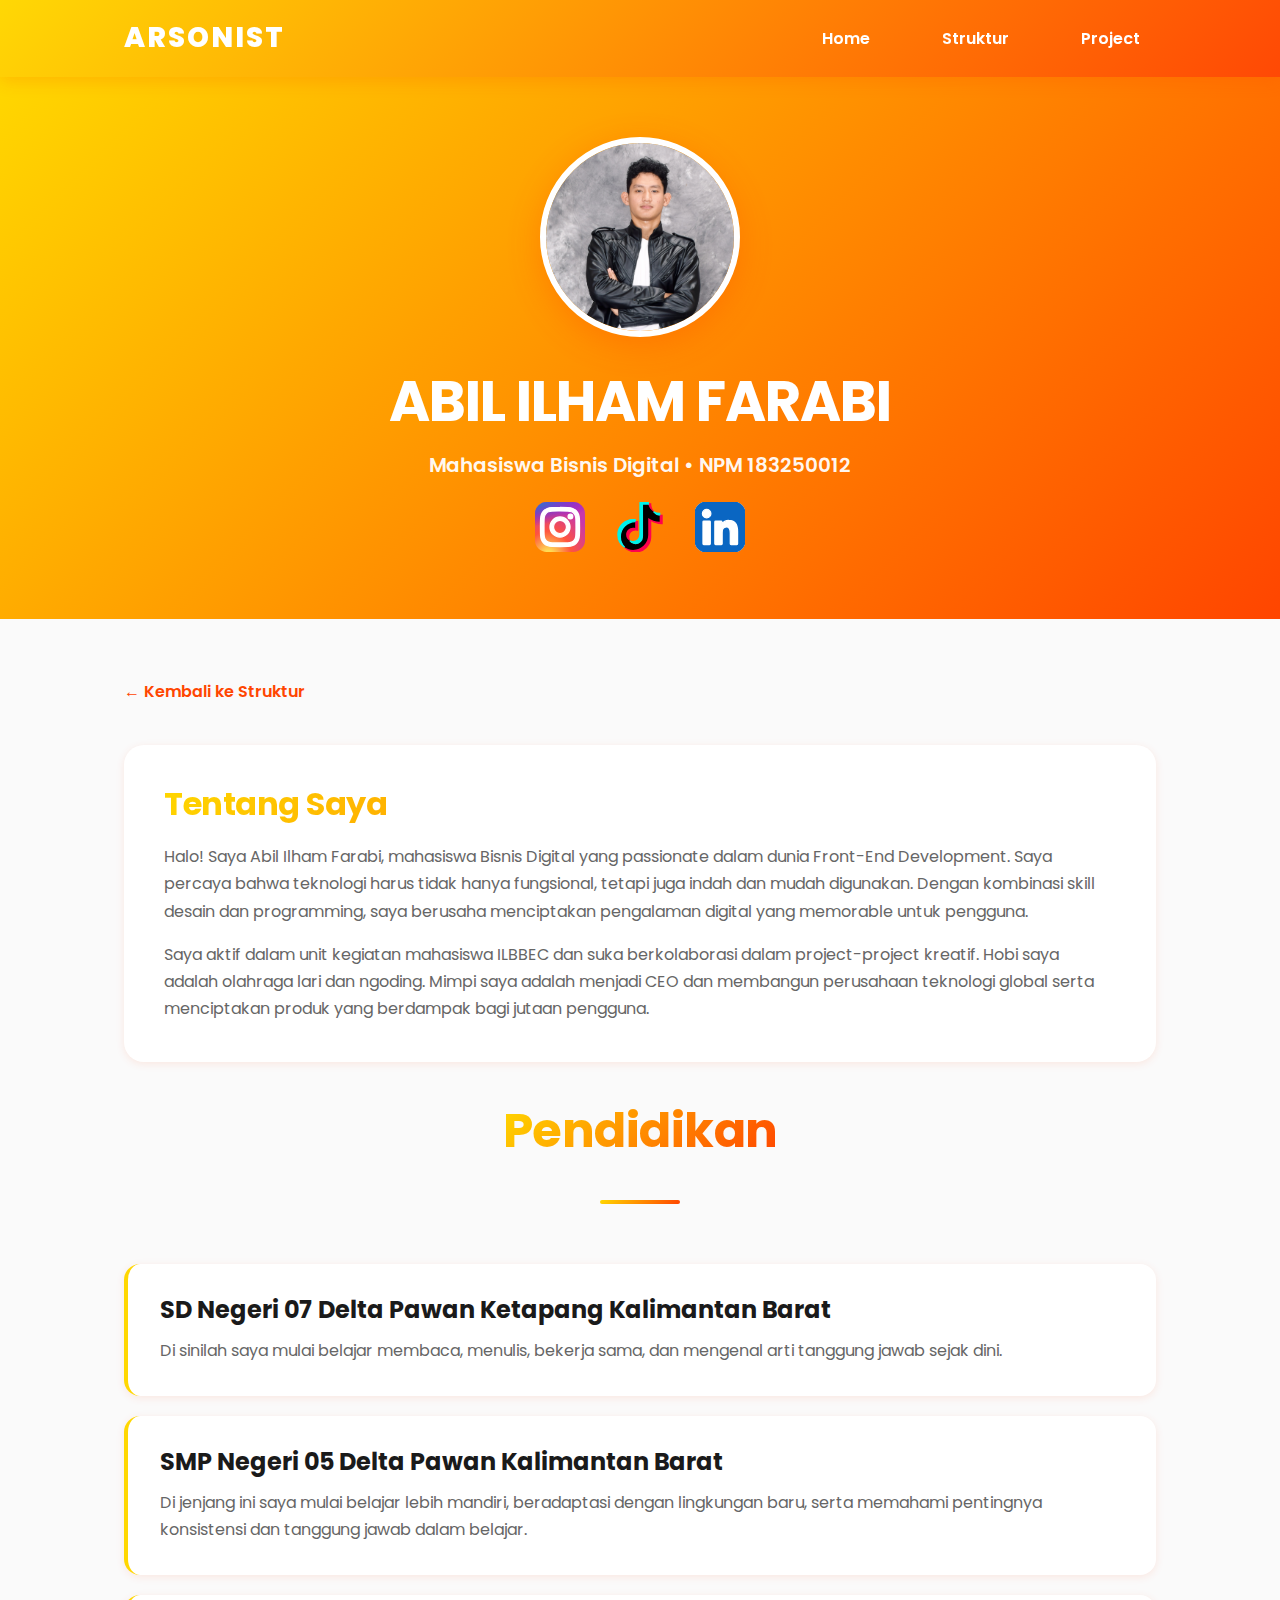
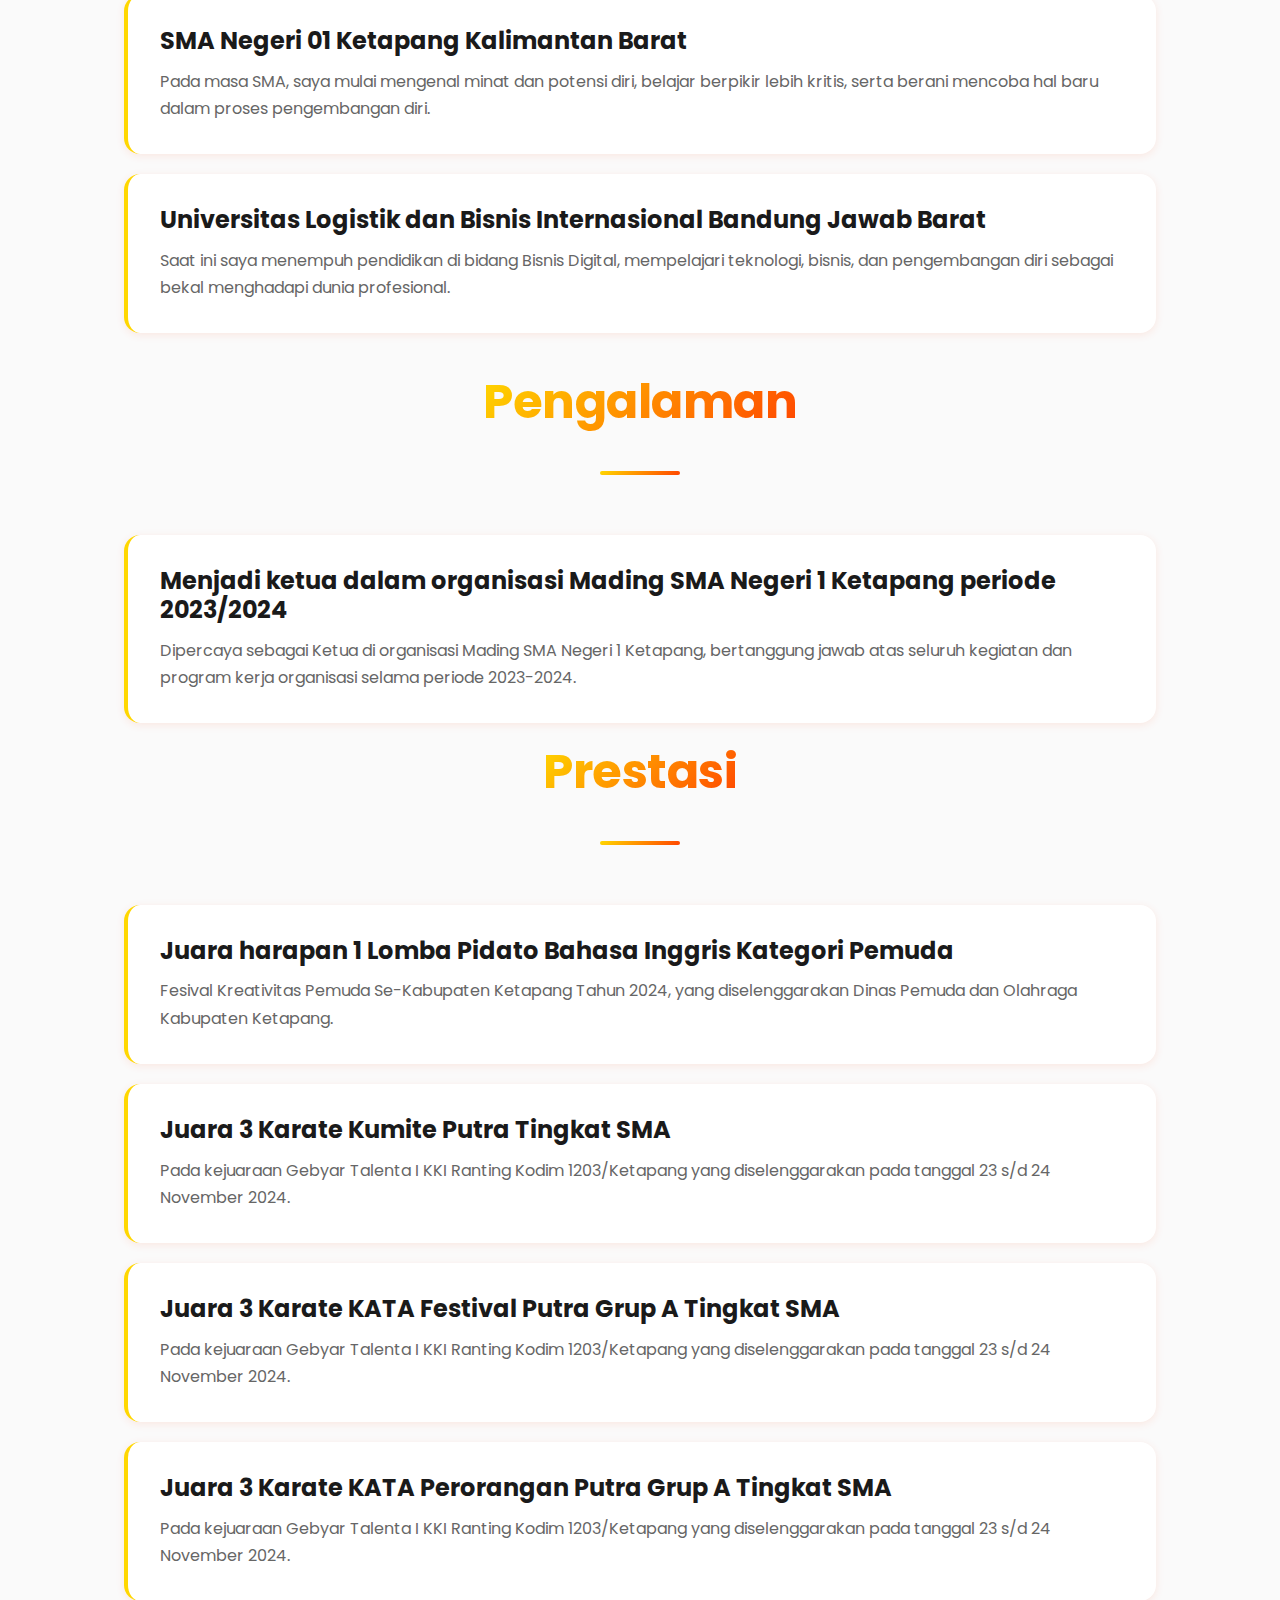
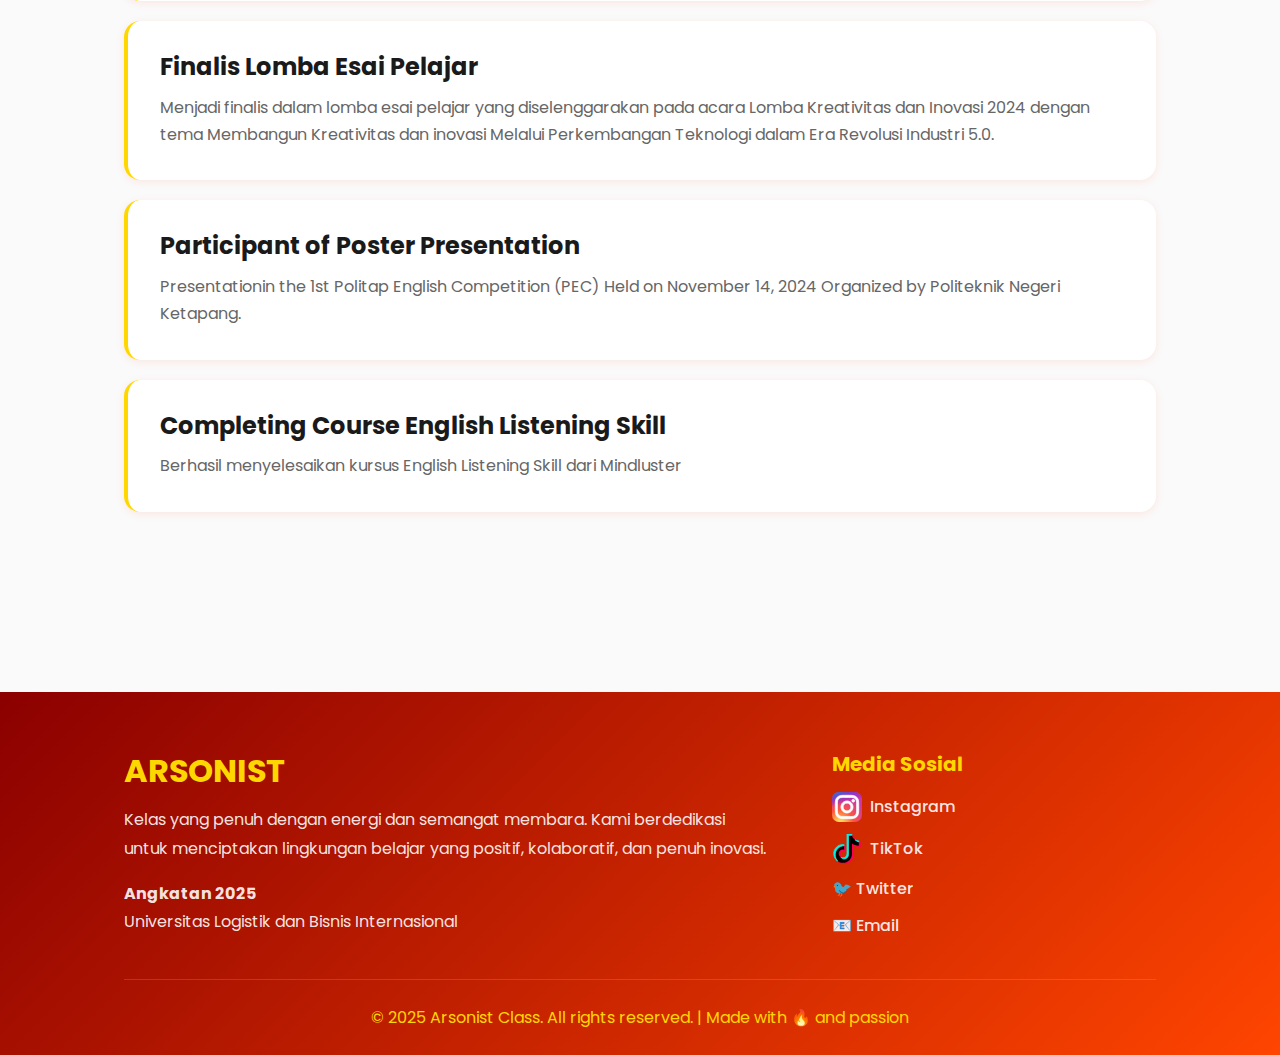
<file: portofolio/portofolio-abil.html>
<!DOCTYPE html>
<html lang="id">

<head>
    <meta charset="UTF-8">
    <meta name="viewport" content="width=device-width, initial-scale=1.0">
    <meta name="description" content="Portofolio Siti Nurhaliza - Mahasiswa Arsonist Class">
    <title>ABIL ILHAM FARABI - Arsonist Class</title>

    <!-- Google Fonts -->
    <link rel="preconnect" href="https://fonts.googleapis.com">
    <link rel="preconnect" href="https://fonts.gstatic.com" crossorigin>
    <link href="https://fonts.googleapis.com/css2?family=Poppins:wght@300;400;500;600;700;800;900&display=swap"
        rel="stylesheet">

    <!-- Main CSS -->
    <link rel="stylesheet" href="../assets/css/style.css">
</head>

<body>
    <!-- NAVIGATION BAR -->
    <nav class="navbar">
        <div class="container">
            <a href="../index.html" class="navbar-logo">Arsonist</a>
            <ul class="navbar-menu">
                <li><a href="../index.html">Home</a></li>
                <li><a href="../struktur.html">Struktur</a></li>
                <li><a href="../project.html">Project</a></li>
            </ul>
        </div>
    </nav>

    <!-- PORTFOLIO HEADER -->
    <div class="portfolio-header">
        <div class="container">
            <img src="../assets/foto abil.jpg" alt="ABIL ILHAM FARABI" class="portfolio-photo-large">
            <h1>ABIL ILHAM FARABI</h1>
            <p class="role">Mahasiswa Bisnis Digital • NPM 183250012</p>

            <!-- MEDSOS MAHASISWA -->
            <div class="medsos-mahasiswa">
                <!-- INSTAGRAM -->
                <a href="https://www.instagram.com/abililhamfarabi?igsh=cjZjbjlhdmJ0Zmlq&utm_source=qr">
                    <svg xmlns="http://www.w3.org/2000/svg" width="50" height="50" viewBox="0 0 256 256">
                        <g fill="none">
                            <rect width="256" height="256" fill="url(#SVGWRUqebek)" rx="60" />
                            <rect width="256" height="256" fill="url(#SVGfkNpldMH)" rx="60" />
                            <path fill="#fff"
                                d="M128.009 28c-27.158 0-30.567.119-41.233.604c-10.646.488-17.913 2.173-24.271 4.646c-6.578 2.554-12.157 5.971-17.715 11.531c-5.563 5.559-8.98 11.138-11.542 17.713c-2.48 6.36-4.167 13.63-4.646 24.271c-.477 10.667-.602 14.077-.602 41.236s.12 30.557.604 41.223c.49 10.646 2.175 17.913 4.646 24.271c2.556 6.578 5.973 12.157 11.533 17.715c5.557 5.563 11.136 8.988 17.709 11.542c6.363 2.473 13.631 4.158 24.275 4.646c10.667.485 14.073.604 41.23.604c27.161 0 30.559-.119 41.225-.604c10.646-.488 17.921-2.173 24.284-4.646c6.575-2.554 12.146-5.979 17.702-11.542c5.563-5.558 8.979-11.137 11.542-17.712c2.458-6.361 4.146-13.63 4.646-24.272c.479-10.666.604-14.066.604-41.225s-.125-30.567-.604-41.234c-.5-10.646-2.188-17.912-4.646-24.27c-2.563-6.578-5.979-12.157-11.542-17.716c-5.562-5.562-11.125-8.979-17.708-11.53c-6.375-2.474-13.646-4.16-24.292-4.647c-10.667-.485-14.063-.604-41.23-.604zm-8.971 18.021c2.663-.004 5.634 0 8.971 0c26.701 0 29.865.096 40.409.575c9.75.446 15.042 2.075 18.567 3.444c4.667 1.812 7.994 3.979 11.492 7.48c3.5 3.5 5.666 6.833 7.483 11.5c1.369 3.52 3 8.812 3.444 18.562c.479 10.542.583 13.708.583 40.396s-.104 29.855-.583 40.396c-.446 9.75-2.075 15.042-3.444 18.563c-1.812 4.667-3.983 7.99-7.483 11.488c-3.5 3.5-6.823 5.666-11.492 7.479c-3.521 1.375-8.817 3-18.567 3.446c-10.542.479-13.708.583-40.409.583c-26.702 0-29.867-.104-40.408-.583c-9.75-.45-15.042-2.079-18.57-3.448c-4.666-1.813-8-3.979-11.5-7.479s-5.666-6.825-7.483-11.494c-1.369-3.521-3-8.813-3.444-18.563c-.479-10.542-.575-13.708-.575-40.413s.096-29.854.575-40.396c.446-9.75 2.075-15.042 3.444-18.567c1.813-4.667 3.983-8 7.484-11.5s6.833-5.667 11.5-7.483c3.525-1.375 8.819-3 18.569-3.448c9.225-.417 12.8-.542 31.437-.563zm62.351 16.604c-6.625 0-12 5.37-12 11.996c0 6.625 5.375 12 12 12s12-5.375 12-12s-5.375-12-12-12zm-53.38 14.021c-28.36 0-51.354 22.994-51.354 51.355s22.994 51.344 51.354 51.344c28.361 0 51.347-22.983 51.347-51.344c0-28.36-22.988-51.355-51.349-51.355zm0 18.021c18.409 0 33.334 14.923 33.334 33.334c0 18.409-14.925 33.334-33.334 33.334s-33.333-14.925-33.333-33.334c0-18.411 14.923-33.334 33.333-33.334"
                                stroke-width="6.5" stroke="#fff" />
                            <defs>
                                <radialGradient id="SVGWRUqebek" cx="0" cy="0" r="1"
                                    gradientTransform="matrix(0 -253.715 235.975 0 68 275.717)"
                                    gradientUnits="userSpaceOnUse">
                                    <stop stop-color="#fd5" />
                                    <stop offset=".1" stop-color="#fd5" />
                                    <stop offset=".5" stop-color="#ff543e" />
                                    <stop offset="1" stop-color="#c837ab" />
                                </radialGradient>
                                <radialGradient id="SVGfkNpldMH" cx="0" cy="0" r="1"
                                    gradientTransform="matrix(22.25952 111.2061 -458.39518 91.75449 -42.881 18.441)"
                                    gradientUnits="userSpaceOnUse">
                                    <stop stop-color="#3771c8" />
                                    <stop offset=".128" stop-color="#3771c8" />
                                    <stop offset="1" stop-color="#60f" stop-opacity="0" />
                                </radialGradient>
                            </defs>
                        </g>
                    </svg>
                </a>

                <!-- TIKTOK -->
                <a href="https://www.tiktok.com/@abililhamfarabi?is_from_webapp=1&sender_device=pc">
                    <svg xmlns="http://www.w3.org/2000/svg" width="50" height="50" viewBox="0 0 256 290">
                        <path fill="#ff004f"
                            d="M189.72 104.421c18.678 13.345 41.56 21.197 66.273 21.197v-47.53a67 67 0 0 1-13.918-1.456v37.413c-24.711 0-47.59-7.851-66.272-21.195v96.996c0 48.523-39.356 87.855-87.9 87.855c-18.113 0-34.949-5.473-48.934-14.86c15.962 16.313 38.222 26.432 62.848 26.432c48.548 0 87.905-39.332 87.905-87.857v-96.995zm17.17-47.952c-9.546-10.423-15.814-23.893-17.17-38.785v-6.113h-13.189c3.32 18.927 14.644 35.097 30.358 44.898M69.673 225.607a40 40 0 0 1-8.203-24.33c0-22.192 18.001-40.186 40.21-40.186a40.3 40.3 0 0 1 12.197 1.883v-48.593c-4.61-.631-9.262-.9-13.912-.801v37.822a40.3 40.3 0 0 0-12.203-1.882c-22.208 0-40.208 17.992-40.208 40.187c0 15.694 8.997 29.281 22.119 35.9"
                            stroke-width="7.5" stroke="#ff004f" />
                        <path
                            d="M175.803 92.849c18.683 13.344 41.56 21.195 66.272 21.195V76.631c-13.794-2.937-26.005-10.141-35.186-20.162c-15.715-9.802-27.038-25.972-30.358-44.898h-34.643v189.843c-.079 22.132-18.049 40.052-40.21 40.052c-13.058 0-24.66-6.221-32.007-15.86c-13.12-6.618-22.118-20.206-22.118-35.898c0-22.193 18-40.187 40.208-40.187c4.255 0 8.356.662 12.203 1.882v-37.822c-47.692.985-86.047 39.933-86.047 87.834c0 23.912 9.551 45.589 25.053 61.428c13.985 9.385 30.82 14.86 48.934 14.86c48.545 0 87.9-39.335 87.9-87.857z" />
                        <path fill="#00f2ea"
                            d="M242.075 76.63V66.516a66.3 66.3 0 0 1-35.186-10.047a66.47 66.47 0 0 0 35.186 20.163M176.53 11.57a68 68 0 0 1-.728-5.457V0h-47.834v189.845c-.076 22.13-18.046 40.05-40.208 40.05a40.06 40.06 0 0 1-18.09-4.287c7.347 9.637 18.949 15.857 32.007 15.857c22.16 0 40.132-17.918 40.21-40.05V11.571zM99.966 113.58v-10.769a89 89 0 0 0-12.061-.818C39.355 101.993 0 141.327 0 189.845c0 30.419 15.467 57.227 38.971 72.996c-15.502-15.838-25.053-37.516-25.053-61.427c0-47.9 38.354-86.848 86.048-87.833"
                            stroke-width="7.5" stroke="#00f2ea" />
                    </svg>
                </a>

                <!-- LINKEDIN -->
                <a
                    href="https://www.linkedin.com/in/abil-ilham-farabi-indonesia?utm_source=share&utm_campaign=share_via&utm_content=profile&utm_medium=ios_app">
                    <svg xmlns="http://www.w3.org/2000/svg" width="50" height="50" viewBox="0 0 256 256">
                        <g fill="none">
                            <rect width="256" height="256" fill="#fff" rx="60" stroke-width="6.5" stroke="#fff" />
                            <rect width="256" height="256" fill="#0a66c2" rx="60" stroke-width="6.5" stroke="#0a66c2" />
                            <path fill="#fff"
                                d="M184.715 217.685h29.27a4 4 0 0 0 4-3.999l.015-61.842c0-32.323-6.965-57.168-44.738-57.168c-14.359-.534-27.9 6.868-35.207 19.228a.32.32 0 0 1-.595-.161V101.66a4 4 0 0 0-4-4h-27.777a4 4 0 0 0-4 4v112.02a4 4 0 0 0 4 4h29.268a4 4 0 0 0 4-4v-55.373c0-15.657 2.97-30.82 22.381-30.82c19.135 0 19.383 17.916 19.383 31.834v54.364a4 4 0 0 0 4 4M38 59.628c0 11.864 9.767 21.626 21.632 21.626c11.862-.001 21.623-9.769 21.623-21.631C81.253 47.761 71.491 38 59.628 38C47.762 38 38 47.763 38 59.627m6.959 158.058h29.307a4 4 0 0 0 4-4V101.66a4 4 0 0 0-4-4H44.959a4 4 0 0 0-4 4v112.025a4 4 0 0 0 4 4"
                                stroke-width="6.5" stroke="#fff" />
                        </g>
                    </svg>
                </a>

            </div>
        </div>
    </div>

    <!-- PORTFOLIO CONTENT -->
    <div class="portfolio-content">
        <div class="container">
            <a href="../struktur.html" class="back-button">← Kembali ke Struktur</a>

            <!-- BIO SECTION -->
            <div class="bio-section">
                <h2>Tentang Saya</h2>
                <p>
                    Halo! Saya Abil Ilham Farabi, mahasiswa Bisnis Digital yang passionate dalam dunia Front-End
                    Development. Saya percaya bahwa teknologi harus tidak hanya fungsional, tetapi
                    juga indah dan mudah digunakan. Dengan kombinasi skill desain dan programming, saya berusaha
                    menciptakan pengalaman digital yang memorable untuk pengguna.
                </p>
                <p style="margin-top: 16px;">
                    Saya aktif dalam unit kegiatan mahasiswa ILBBEC dan suka berkolaborasi dalam project-project
                    kreatif. Hobi saya adalah olahraga lari dan ngoding.
                    Mimpi saya adalah menjadi CEO dan membangun perusahaan teknologi global serta menciptakan
                    produk yang berdampak bagi jutaan pengguna.
                </p>
            </div>

            <!-- PENDIDIKAN SECTION -->
            <div class="projects-section">
                <div class="section-title">
                    <h2>Pendidikan</h2>
                </div>

                <div class="project-item">
                    <h3>SD Negeri 07 Delta Pawan Ketapang Kalimantan Barat </h3>
                    <p>
                        Di sinilah saya mulai belajar membaca, menulis, bekerja sama, dan mengenal arti tanggung jawab
                        sejak dini.
                    </p>
                </div>

                <div class="project-item">
                    <h3>SMP Negeri 05 Delta Pawan Kalimantan Barat</h3>
                    <p>
                        Di jenjang ini saya mulai belajar lebih mandiri, beradaptasi dengan lingkungan baru, serta
                        memahami pentingnya konsistensi dan tanggung jawab dalam belajar.
                    </p>
                </div>

                <div class="project-item">
                    <h3>SMA Negeri 01 Ketapang Kalimantan Barat</h3>
                    <p>
                        Pada masa SMA, saya mulai mengenal minat dan potensi diri, belajar berpikir lebih kritis, serta
                        berani mencoba hal baru dalam proses pengembangan diri.
                    </p>
                </div>

                <div class="project-item">
                    <h3>Universitas Logistik dan Bisnis Internasional Bandung Jawab Barat</h3>
                    <p>
                        Saat ini saya menempuh pendidikan di bidang Bisnis Digital, mempelajari teknologi, bisnis, dan
                        pengembangan diri sebagai bekal menghadapi dunia profesional.
                    </p>
                </div>
            </div>


            <!-- PENGALAMAN SECTION -->
            <div class="projects-section">
                <div class="section-title">
                    <h2>Pengalaman</h2>
                </div>

                <div class="project-item">
                    <h3>Menjadi ketua dalam organisasi Mading SMA Negeri 1 Ketapang periode 2023/2024 </h3>
                    <p>
                        Dipercaya sebagai Ketua di organisasi Mading SMA Negeri 1 Ketapang,
                        bertanggung jawab atas seluruh kegiatan dan program kerja organisasi selama
                        periode 2023-2024.
                    </p>
                </div>

                <!-- ACHIEVEMENTS SECTION -->
                <div class="achievements-section">
                    <div class="section-title">
                        <h2>Prestasi</h2>
                    </div>

                    <div class="achievement-item">
                        <h3>Juara harapan 1 Lomba Pidato Bahasa Inggris Kategori Pemuda</h3>
                        <p>
                            Fesival Kreativitas Pemuda Se-Kabupaten Ketapang Tahun 2024, yang diselenggarakan Dinas
                            Pemuda dan Olahraga Kabupaten Ketapang.
                        </p>
                    </div>

                    <div class="achievement-item">
                        <h3>Juara 3 Karate Kumite Putra Tingkat SMA</h3>
                        <p>
                            Pada kejuaraan Gebyar Talenta I KKI Ranting Kodim 1203/Ketapang yang diselenggarakan pada
                            tanggal 23 s/d 24 November 2024.
                        </p>
                    </div>

                    <div class="achievement-item">
                        <h3>Juara 3 Karate KATA Festival Putra Grup A Tingkat SMA</h3>
                        <p>
                            Pada kejuaraan Gebyar Talenta I KKI Ranting Kodim 1203/Ketapang yang diselenggarakan pada
                            tanggal 23 s/d 24 November 2024.
                        </p>
                    </div>

                    <div class="achievement-item">
                        <h3>Juara 3 Karate KATA Perorangan Putra Grup A Tingkat SMA</h3>
                        <p>
                            Pada kejuaraan Gebyar Talenta I KKI Ranting Kodim 1203/Ketapang yang diselenggarakan pada
                            tanggal 23 s/d 24 November 2024.
                        </p>
                    </div>

                    <div class="achievement-item">
                        <h3>Finalis Lomba Esai Pelajar</h3>
                        <p>
                            Menjadi finalis dalam lomba esai pelajar yang diselenggarakan pada acara Lomba Kreativitas
                            dan Inovasi 2024 dengan tema Membangun Kreativitas dan inovasi Melalui Perkembangan
                            Teknologi dalam Era Revolusi Industri 5.0.
                        </p>

                    </div>
                    <div class="achievement-item">
                        <h3>Participant of Poster Presentation</h3>
                        <p>
                            Presentationin the 1st Politap English Competition (PEC) Held on November 14, 2024
                            Organized by Politeknik Negeri Ketapang.
                        </p>
                    </div>


                    <div class="achievement-item">
                        <h3>Completing Course English Listening Skill</h3>
                        <p>
                            Berhasil menyelesaikan kursus English Listening Skill dari Mindluster
                        </p>
                    </div>
                </div>
            </div>
        </div>
    </div>

    <!-- FOOTER -->
    <footer>
        <div class="container">
            <div class="footer-content">
                <div class="footer-about">
                    <h3>ARSONIST</h3>
                    <p>
                        Kelas yang penuh dengan energi dan semangat membara. Kami berdedikasi untuk
                        menciptakan lingkungan belajar yang positif, kolaboratif, dan penuh inovasi.
                    </p>
                    <p style="margin-top: 16px;">
                        <strong>Angkatan 2025</strong><br>
                        Universitas Logistik dan Bisnis Internasional
                    </p>
                </div>
                <div class="footer-social">
                    <h4>Media Sosial</h4>
                    <div class="social-links">
                        <a href="" target="_blank"><svg
                                xmlns="http://www.w3.org/2000/svg" width="30" height="30" viewBox="0 0 256 256">
                                <g fill="none">
                                    <rect width="256" height="256" fill="url(#SVGWRUqebek)" rx="60" />
                                    <rect width="256" height="256" fill="url(#SVGfkNpldMH)" rx="60" />
                                    <path fill="#fff"
                                        d="M128.009 28c-27.158 0-30.567.119-41.233.604c-10.646.488-17.913 2.173-24.271 4.646c-6.578 2.554-12.157 5.971-17.715 11.531c-5.563 5.559-8.98 11.138-11.542 17.713c-2.48 6.36-4.167 13.63-4.646 24.271c-.477 10.667-.602 14.077-.602 41.236s.12 30.557.604 41.223c.49 10.646 2.175 17.913 4.646 24.271c2.556 6.578 5.973 12.157 11.533 17.715c5.557 5.563 11.136 8.988 17.709 11.542c6.363 2.473 13.631 4.158 24.275 4.646c10.667.485 14.073.604 41.23.604c27.161 0 30.559-.119 41.225-.604c10.646-.488 17.921-2.173 24.284-4.646c6.575-2.554 12.146-5.979 17.702-11.542c5.563-5.558 8.979-11.137 11.542-17.712c2.458-6.361 4.146-13.63 4.646-24.272c.479-10.666.604-14.066.604-41.225s-.125-30.567-.604-41.234c-.5-10.646-2.188-17.912-4.646-24.27c-2.563-6.578-5.979-12.157-11.542-17.716c-5.562-5.562-11.125-8.979-17.708-11.53c-6.375-2.474-13.646-4.16-24.292-4.647c-10.667-.485-14.063-.604-41.23-.604zm-8.971 18.021c2.663-.004 5.634 0 8.971 0c26.701 0 29.865.096 40.409.575c9.75.446 15.042 2.075 18.567 3.444c4.667 1.812 7.994 3.979 11.492 7.48c3.5 3.5 5.666 6.833 7.483 11.5c1.369 3.52 3 8.812 3.444 18.562c.479 10.542.583 13.708.583 40.396s-.104 29.855-.583 40.396c-.446 9.75-2.075 15.042-3.444 18.563c-1.812 4.667-3.983 7.99-7.483 11.488c-3.5 3.5-6.823 5.666-11.492 7.479c-3.521 1.375-8.817 3-18.567 3.446c-10.542.479-13.708.583-40.409.583c-26.702 0-29.867-.104-40.408-.583c-9.75-.45-15.042-2.079-18.57-3.448c-4.666-1.813-8-3.979-11.5-7.479s-5.666-6.825-7.483-11.494c-1.369-3.521-3-8.813-3.444-18.563c-.479-10.542-.575-13.708-.575-40.413s.096-29.854.575-40.396c.446-9.75 2.075-15.042 3.444-18.567c1.813-4.667 3.983-8 7.484-11.5s6.833-5.667 11.5-7.483c3.525-1.375 8.819-3 18.569-3.448c9.225-.417 12.8-.542 31.437-.563zm62.351 16.604c-6.625 0-12 5.37-12 11.996c0 6.625 5.375 12 12 12s12-5.375 12-12s-5.375-12-12-12zm-53.38 14.021c-28.36 0-51.354 22.994-51.354 51.355s22.994 51.344 51.354 51.344c28.361 0 51.347-22.983 51.347-51.344c0-28.36-22.988-51.355-51.349-51.355zm0 18.021c18.409 0 33.334 14.923 33.334 33.334c0 18.409-14.925 33.334-33.334 33.334s-33.333-14.925-33.333-33.334c0-18.411 14.923-33.334 33.333-33.334"
                                        stroke-width="6.5" stroke="#fff" />
                                    <defs>
                                        <radialGradient id="SVGWRUqebek" cx="0" cy="0" r="1"
                                            gradientTransform="matrix(0 -253.715 235.975 0 68 275.717)"
                                            gradientUnits="userSpaceOnUse">
                                            <stop stop-color="#fd5" />
                                            <stop offset=".1" stop-color="#fd5" />
                                            <stop offset=".5" stop-color="#ff543e" />
                                            <stop offset="1" stop-color="#c837ab" />
                                        </radialGradient>
                                        <radialGradient id="SVGfkNpldMH" cx="0" cy="0" r="1"
                                            gradientTransform="matrix(22.25952 111.2061 -458.39518 91.75449 -42.881 18.441)"
                                            gradientUnits="userSpaceOnUse">
                                            <stop stop-color="#3771c8" />
                                            <stop offset=".128" stop-color="#3771c8" />
                                            <stop offset="1" stop-color="#60f" stop-opacity="0" />
                                        </radialGradient>
                                    </defs>
                                </g>
                            </svg>Instagram</a>
                        <a href="" target="_blank"><svg
                                xmlns="http://www.w3.org/2000/svg" width="30" height="30" viewBox="0 0 256 290">
                                <path fill="#ff004f"
                                    d="M189.72 104.421c18.678 13.345 41.56 21.197 66.273 21.197v-47.53a67 67 0 0 1-13.918-1.456v37.413c-24.711 0-47.59-7.851-66.272-21.195v96.996c0 48.523-39.356 87.855-87.9 87.855c-18.113 0-34.949-5.473-48.934-14.86c15.962 16.313 38.222 26.432 62.848 26.432c48.548 0 87.905-39.332 87.905-87.857v-96.995zm17.17-47.952c-9.546-10.423-15.814-23.893-17.17-38.785v-6.113h-13.189c3.32 18.927 14.644 35.097 30.358 44.898M69.673 225.607a40 40 0 0 1-8.203-24.33c0-22.192 18.001-40.186 40.21-40.186a40.3 40.3 0 0 1 12.197 1.883v-48.593c-4.61-.631-9.262-.9-13.912-.801v37.822a40.3 40.3 0 0 0-12.203-1.882c-22.208 0-40.208 17.992-40.208 40.187c0 15.694 8.997 29.281 22.119 35.9"
                                    stroke-width="7.5" stroke="#ff004f" />
                                <path
                                    d="M175.803 92.849c18.683 13.344 41.56 21.195 66.272 21.195V76.631c-13.794-2.937-26.005-10.141-35.186-20.162c-15.715-9.802-27.038-25.972-30.358-44.898h-34.643v189.843c-.079 22.132-18.049 40.052-40.21 40.052c-13.058 0-24.66-6.221-32.007-15.86c-13.12-6.618-22.118-20.206-22.118-35.898c0-22.193 18-40.187 40.208-40.187c4.255 0 8.356.662 12.203 1.882v-37.822c-47.692.985-86.047 39.933-86.047 87.834c0 23.912 9.551 45.589 25.053 61.428c13.985 9.385 30.82 14.86 48.934 14.86c48.545 0 87.9-39.335 87.9-87.857z" />
                                <path fill="#00f2ea"
                                    d="M242.075 76.63V66.516a66.3 66.3 0 0 1-35.186-10.047a66.47 66.47 0 0 0 35.186 20.163M176.53 11.57a68 68 0 0 1-.728-5.457V0h-47.834v189.845c-.076 22.13-18.046 40.05-40.208 40.05a40.06 40.06 0 0 1-18.09-4.287c7.347 9.637 18.949 15.857 32.007 15.857c22.16 0 40.132-17.918 40.21-40.05V11.571zM99.966 113.58v-10.769a89 89 0 0 0-12.061-.818C39.355 101.993 0 141.327 0 189.845c0 30.419 15.467 57.227 38.971 72.996c-15.502-15.838-25.053-37.516-25.053-61.427c0-47.9 38.354-86.848 86.048-87.833"
                                    stroke-width="7.5" stroke="#00f2ea" />
                            </svg>TikTok</a>
                        <a href="" target="_blank">🐦 Twitter</a>
                        <a href="">📧 Email</a>
                    </div>
                </div>
            </div>
            <div class="footer-bottom">
                <p>&copy; 2025 Arsonist Class. All rights reserved. | Made with 🔥 and passion</p>
            </div>
        </div>
    </footer>
</body>

</html>
</file>
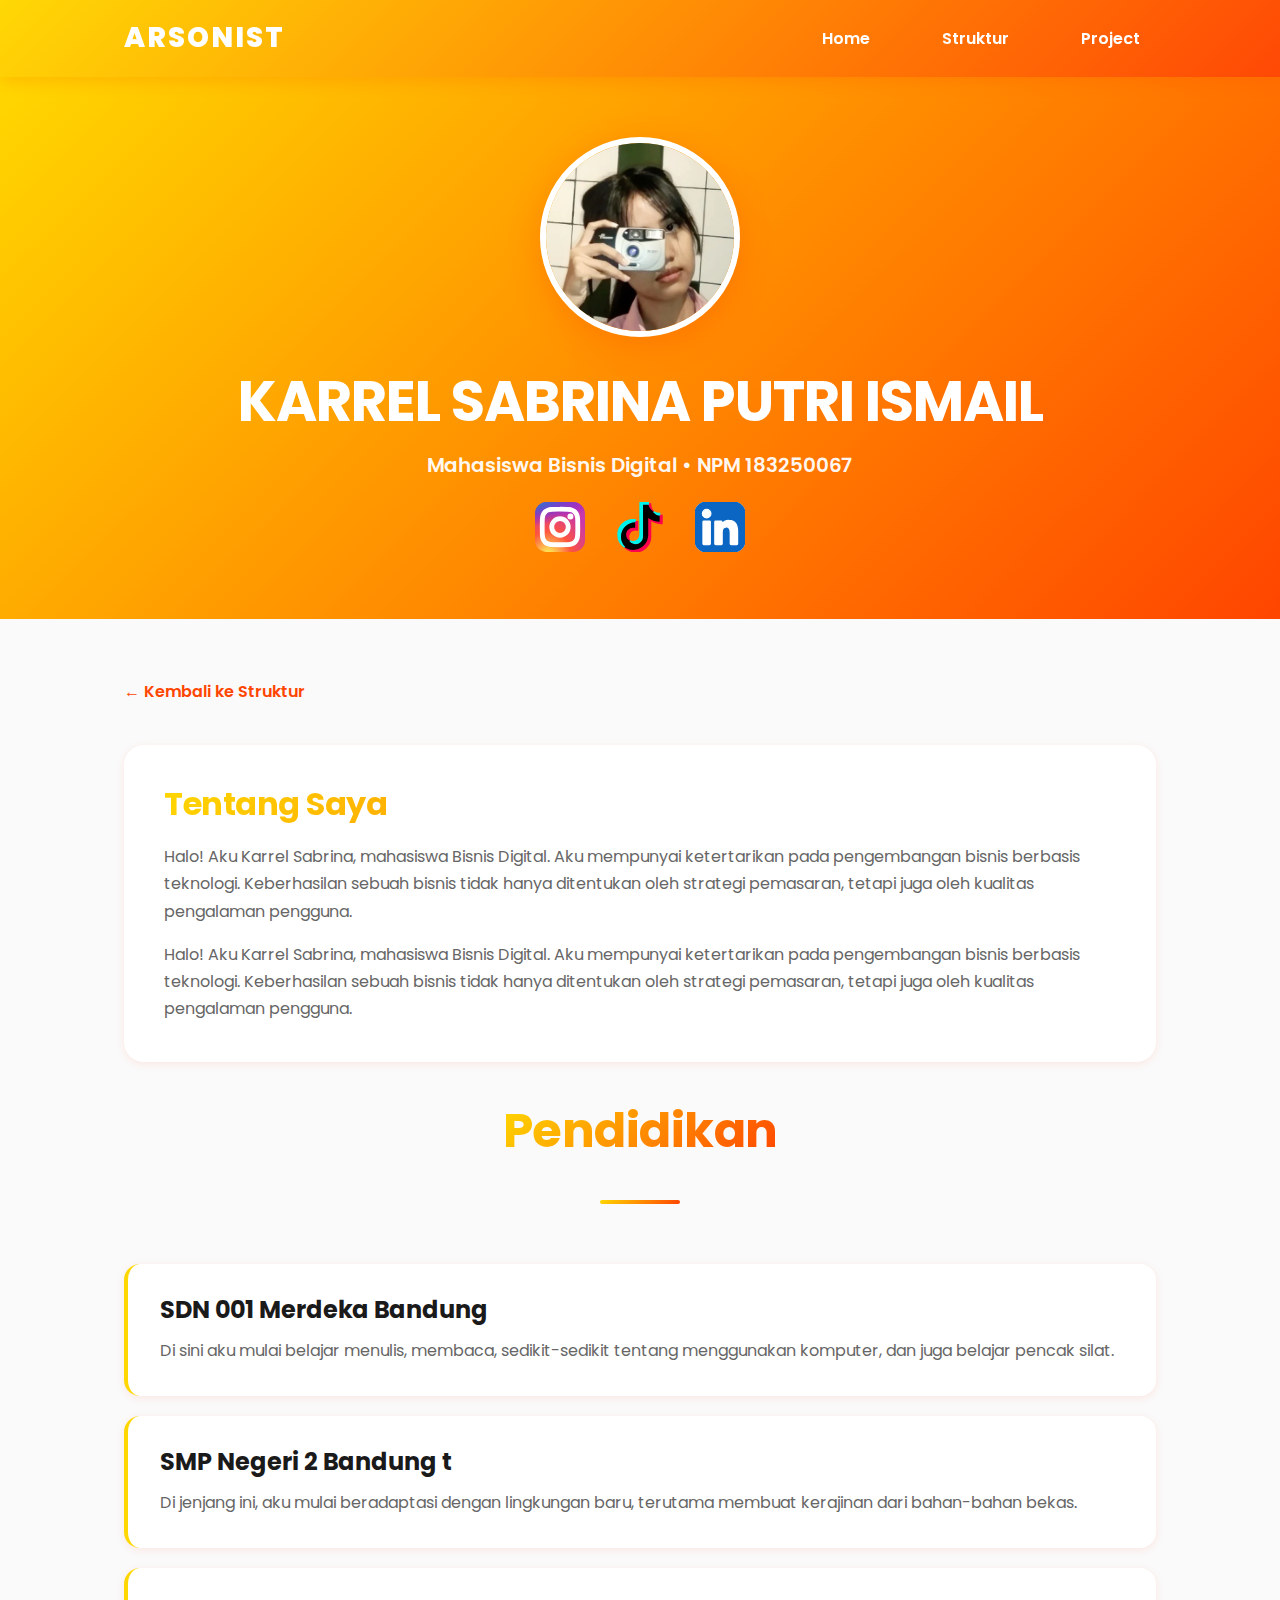
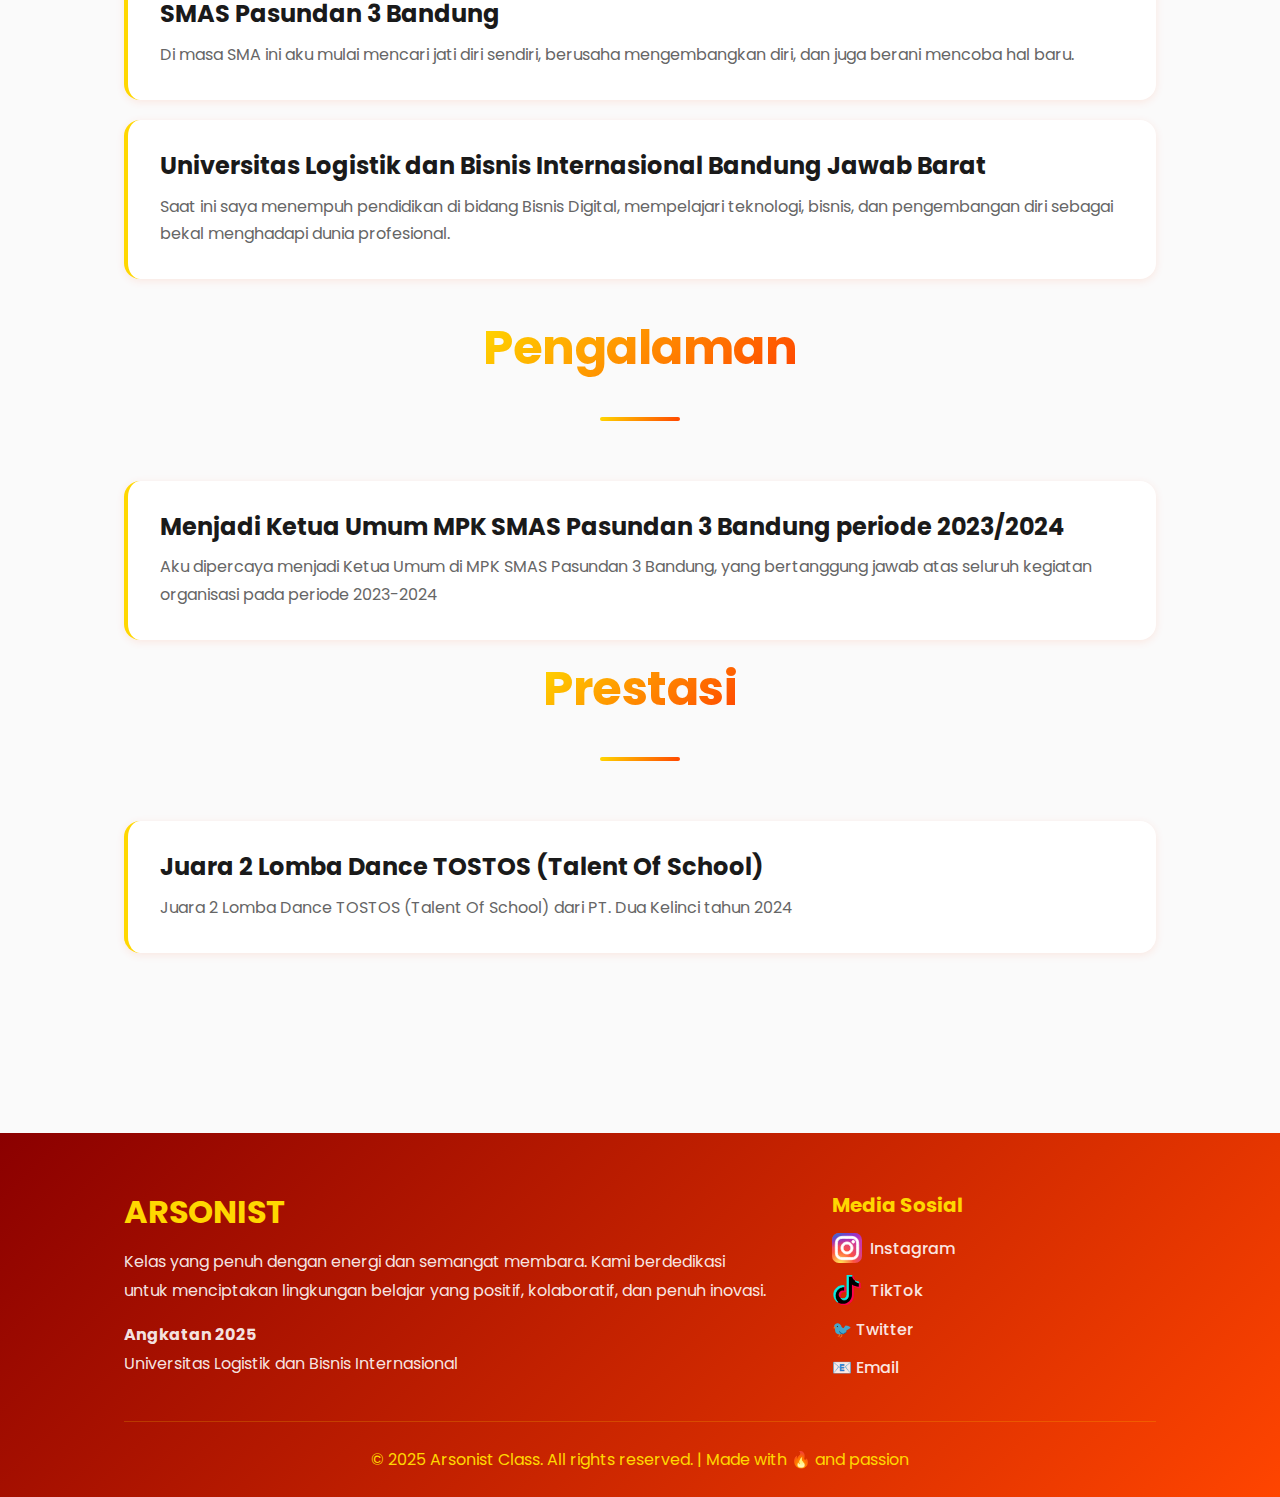
<file: portofolio/portofolio-karrel.html>
<!DOCTYPE html>
<html lang="id">

<head>
    <meta charset="UTF-8">
    <meta name="viewport" content="width=device-width, initial-scale=1.0">
    <meta name="description" content="Portofolio KARREL SABRINA PUTRI ISMAIL - Mahasiswa Arsonist Class">
    <title>KARREL SABRINA PUTRI ISMAIL - Arsonist Class</title>

    <!-- Google Fonts -->
    <link rel="preconnect" href="https://fonts.googleapis.com">
    <link rel="preconnect" href="https://fonts.gstatic.com" crossorigin>
    <link href="https://fonts.googleapis.com/css2?family=Poppins:wght@300;400;500;600;700;800;900&display=swap"
        rel="stylesheet">

    <!-- Main CSS -->
    <link rel="stylesheet" href="../assets/css/style.css">
</head>

<body>
    <!-- NAVIGATION BAR -->
    <nav class="navbar">
        <div class="container">
            <a href="../index.html" class="navbar-logo">Arsonist</a>
            <ul class="navbar-menu">
                <li><a href="../index.html">Home</a></li>
                <li><a href="../struktur.html">Struktur</a></li>
                <li><a href="../project.html">Project</a></li>
            </ul>
        </div>
    </nav>

    <!-- PORTFOLIO HEADER -->
    <div class="portfolio-header">
        <div class="container">
            <img src="../assets/foto karrel.jpg" alt="ABIL ILHAM FARABI" class="portfolio-photo-large">
            <h1>KARREL SABRINA PUTRI ISMAIL</h1>
            <p class="role">Mahasiswa Bisnis Digital • NPM 183250067</p>

            <!-- MEDSOS MAHASISWA -->
            <div class="medsos-mahasiswa">
                <!-- INSTAGRAM -->
                <a href="https://www.instagram.com/kaerlsn?igsh=MXI3eW5nZng4bm81YQ==">
                    <svg xmlns="http://www.w3.org/2000/svg" width="50" height="50" viewBox="0 0 256 256">
                        <g fill="none">
                            <rect width="256" height="256" fill="url(#SVGWRUqebek)" rx="60" />
                            <rect width="256" height="256" fill="url(#SVGfkNpldMH)" rx="60" />
                            <path fill="#fff"
                                d="M128.009 28c-27.158 0-30.567.119-41.233.604c-10.646.488-17.913 2.173-24.271 4.646c-6.578 2.554-12.157 5.971-17.715 11.531c-5.563 5.559-8.98 11.138-11.542 17.713c-2.48 6.36-4.167 13.63-4.646 24.271c-.477 10.667-.602 14.077-.602 41.236s.12 30.557.604 41.223c.49 10.646 2.175 17.913 4.646 24.271c2.556 6.578 5.973 12.157 11.533 17.715c5.557 5.563 11.136 8.988 17.709 11.542c6.363 2.473 13.631 4.158 24.275 4.646c10.667.485 14.073.604 41.23.604c27.161 0 30.559-.119 41.225-.604c10.646-.488 17.921-2.173 24.284-4.646c6.575-2.554 12.146-5.979 17.702-11.542c5.563-5.558 8.979-11.137 11.542-17.712c2.458-6.361 4.146-13.63 4.646-24.272c.479-10.666.604-14.066.604-41.225s-.125-30.567-.604-41.234c-.5-10.646-2.188-17.912-4.646-24.27c-2.563-6.578-5.979-12.157-11.542-17.716c-5.562-5.562-11.125-8.979-17.708-11.53c-6.375-2.474-13.646-4.16-24.292-4.647c-10.667-.485-14.063-.604-41.23-.604zm-8.971 18.021c2.663-.004 5.634 0 8.971 0c26.701 0 29.865.096 40.409.575c9.75.446 15.042 2.075 18.567 3.444c4.667 1.812 7.994 3.979 11.492 7.48c3.5 3.5 5.666 6.833 7.483 11.5c1.369 3.52 3 8.812 3.444 18.562c.479 10.542.583 13.708.583 40.396s-.104 29.855-.583 40.396c-.446 9.75-2.075 15.042-3.444 18.563c-1.812 4.667-3.983 7.99-7.483 11.488c-3.5 3.5-6.823 5.666-11.492 7.479c-3.521 1.375-8.817 3-18.567 3.446c-10.542.479-13.708.583-40.409.583c-26.702 0-29.867-.104-40.408-.583c-9.75-.45-15.042-2.079-18.57-3.448c-4.666-1.813-8-3.979-11.5-7.479s-5.666-6.825-7.483-11.494c-1.369-3.521-3-8.813-3.444-18.563c-.479-10.542-.575-13.708-.575-40.413s.096-29.854.575-40.396c.446-9.75 2.075-15.042 3.444-18.567c1.813-4.667 3.983-8 7.484-11.5s6.833-5.667 11.5-7.483c3.525-1.375 8.819-3 18.569-3.448c9.225-.417 12.8-.542 31.437-.563zm62.351 16.604c-6.625 0-12 5.37-12 11.996c0 6.625 5.375 12 12 12s12-5.375 12-12s-5.375-12-12-12zm-53.38 14.021c-28.36 0-51.354 22.994-51.354 51.355s22.994 51.344 51.354 51.344c28.361 0 51.347-22.983 51.347-51.344c0-28.36-22.988-51.355-51.349-51.355zm0 18.021c18.409 0 33.334 14.923 33.334 33.334c0 18.409-14.925 33.334-33.334 33.334s-33.333-14.925-33.333-33.334c0-18.411 14.923-33.334 33.333-33.334"
                                stroke-width="6.5" stroke="#fff" />
                            <defs>
                                <radialGradient id="SVGWRUqebek" cx="0" cy="0" r="1"
                                    gradientTransform="matrix(0 -253.715 235.975 0 68 275.717)"
                                    gradientUnits="userSpaceOnUse">
                                    <stop stop-color="#fd5" />
                                    <stop offset=".1" stop-color="#fd5" />
                                    <stop offset=".5" stop-color="#ff543e" />
                                    <stop offset="1" stop-color="#c837ab" />
                                </radialGradient>
                                <radialGradient id="SVGfkNpldMH" cx="0" cy="0" r="1"
                                    gradientTransform="matrix(22.25952 111.2061 -458.39518 91.75449 -42.881 18.441)"
                                    gradientUnits="userSpaceOnUse">
                                    <stop stop-color="#3771c8" />
                                    <stop offset=".128" stop-color="#3771c8" />
                                    <stop offset="1" stop-color="#60f" stop-opacity="0" />
                                </radialGradient>
                            </defs>
                        </g>
                    </svg>
                </a>

                <!-- TIKTOK -->
                <a href="https://www.tiktok.com/@karinaaawwhh?_r=1&_t=ZS-93zUgmBEmpd">
                    <svg xmlns="http://www.w3.org/2000/svg" width="50" height="50" viewBox="0 0 256 290">
                        <path fill="#ff004f"
                            d="M189.72 104.421c18.678 13.345 41.56 21.197 66.273 21.197v-47.53a67 67 0 0 1-13.918-1.456v37.413c-24.711 0-47.59-7.851-66.272-21.195v96.996c0 48.523-39.356 87.855-87.9 87.855c-18.113 0-34.949-5.473-48.934-14.86c15.962 16.313 38.222 26.432 62.848 26.432c48.548 0 87.905-39.332 87.905-87.857v-96.995zm17.17-47.952c-9.546-10.423-15.814-23.893-17.17-38.785v-6.113h-13.189c3.32 18.927 14.644 35.097 30.358 44.898M69.673 225.607a40 40 0 0 1-8.203-24.33c0-22.192 18.001-40.186 40.21-40.186a40.3 40.3 0 0 1 12.197 1.883v-48.593c-4.61-.631-9.262-.9-13.912-.801v37.822a40.3 40.3 0 0 0-12.203-1.882c-22.208 0-40.208 17.992-40.208 40.187c0 15.694 8.997 29.281 22.119 35.9"
                            stroke-width="7.5" stroke="#ff004f" />
                        <path
                            d="M175.803 92.849c18.683 13.344 41.56 21.195 66.272 21.195V76.631c-13.794-2.937-26.005-10.141-35.186-20.162c-15.715-9.802-27.038-25.972-30.358-44.898h-34.643v189.843c-.079 22.132-18.049 40.052-40.21 40.052c-13.058 0-24.66-6.221-32.007-15.86c-13.12-6.618-22.118-20.206-22.118-35.898c0-22.193 18-40.187 40.208-40.187c4.255 0 8.356.662 12.203 1.882v-37.822c-47.692.985-86.047 39.933-86.047 87.834c0 23.912 9.551 45.589 25.053 61.428c13.985 9.385 30.82 14.86 48.934 14.86c48.545 0 87.9-39.335 87.9-87.857z" />
                        <path fill="#00f2ea"
                            d="M242.075 76.63V66.516a66.3 66.3 0 0 1-35.186-10.047a66.47 66.47 0 0 0 35.186 20.163M176.53 11.57a68 68 0 0 1-.728-5.457V0h-47.834v189.845c-.076 22.13-18.046 40.05-40.208 40.05a40.06 40.06 0 0 1-18.09-4.287c7.347 9.637 18.949 15.857 32.007 15.857c22.16 0 40.132-17.918 40.21-40.05V11.571zM99.966 113.58v-10.769a89 89 0 0 0-12.061-.818C39.355 101.993 0 141.327 0 189.845c0 30.419 15.467 57.227 38.971 72.996c-15.502-15.838-25.053-37.516-25.053-61.427c0-47.9 38.354-86.848 86.048-87.833"
                            stroke-width="7.5" stroke="#00f2ea" />
                    </svg>
                </a>

                <!-- LINKEDIN -->
                <a
                    href="">
                    <svg xmlns="http://www.w3.org/2000/svg" width="50" height="50" viewBox="0 0 256 256">
                        <g fill="none">
                            <rect width="256" height="256" fill="#fff" rx="60" stroke-width="6.5" stroke="#fff" />
                            <rect width="256" height="256" fill="#0a66c2" rx="60" stroke-width="6.5" stroke="#0a66c2" />
                            <path fill="#fff"
                                d="M184.715 217.685h29.27a4 4 0 0 0 4-3.999l.015-61.842c0-32.323-6.965-57.168-44.738-57.168c-14.359-.534-27.9 6.868-35.207 19.228a.32.32 0 0 1-.595-.161V101.66a4 4 0 0 0-4-4h-27.777a4 4 0 0 0-4 4v112.02a4 4 0 0 0 4 4h29.268a4 4 0 0 0 4-4v-55.373c0-15.657 2.97-30.82 22.381-30.82c19.135 0 19.383 17.916 19.383 31.834v54.364a4 4 0 0 0 4 4M38 59.628c0 11.864 9.767 21.626 21.632 21.626c11.862-.001 21.623-9.769 21.623-21.631C81.253 47.761 71.491 38 59.628 38C47.762 38 38 47.763 38 59.627m6.959 158.058h29.307a4 4 0 0 0 4-4V101.66a4 4 0 0 0-4-4H44.959a4 4 0 0 0-4 4v112.025a4 4 0 0 0 4 4"
                                stroke-width="6.5" stroke="#fff" />
                        </g>
                    </svg>
                </a>

            </div>
        </div>
    </div>

    <!-- PORTFOLIO CONTENT -->
    <div class="portfolio-content">
        <div class="container">
            <a href="../struktur.html" class="back-button">← Kembali ke Struktur</a>

            <!-- BIO SECTION -->
            <div class="bio-section">
                <h2>Tentang Saya</h2>
                <p>
                    Halo! Aku Karrel Sabrina, mahasiswa Bisnis Digital. Aku mempunyai ketertarikan pada pengembangan
                    bisnis berbasis teknologi. Keberhasilan sebuah bisnis tidak hanya ditentukan oleh strategi
                    pemasaran, tetapi juga oleh kualitas pengalaman pengguna.

                </p>
                <p style="margin-top: 16px;">
                    Halo! Aku Karrel Sabrina, mahasiswa Bisnis Digital. Aku mempunyai ketertarikan pada pengembangan
                    bisnis berbasis teknologi. Keberhasilan sebuah bisnis tidak hanya ditentukan oleh strategi
                    pemasaran, tetapi juga oleh kualitas pengalaman pengguna.

                </p>
            </div>

            <!-- PENDIDIKAN SECTION -->
            <div class="projects-section">
                <div class="section-title">
                    <h2>Pendidikan</h2>
                </div>

                <div class="project-item">
                    <h3>SDN 001 Merdeka Bandung</h3>
                    <p>
                        Di sini aku mulai belajar menulis, membaca, sedikit-sedikit tentang menggunakan komputer, dan
                        juga belajar pencak silat.

                    </p>
                </div>

                <div class="project-item">
                    <h3>SMP Negeri 2 Bandung
                        t</h3>
                    <p>
                        Di jenjang ini, aku mulai beradaptasi dengan lingkungan baru, terutama membuat kerajinan dari
                        bahan-bahan bekas.

                    </p>
                </div>

                <div class="project-item">
                    <h3>SMAS Pasundan 3 Bandung
</h3>
                    <p>
                        Di masa SMA ini aku mulai mencari jati diri sendiri, berusaha mengembangkan diri, dan juga berani mencoba hal baru.

                    </p>
                </div>

                <div class="project-item">
                    <h3>Universitas Logistik dan Bisnis Internasional Bandung Jawab Barat</h3>
                    <p>
                        Saat ini saya menempuh pendidikan di bidang Bisnis Digital, mempelajari teknologi, bisnis, dan
                        pengembangan diri sebagai bekal menghadapi dunia profesional.
                    </p>
                </div>
            </div>


            <!-- PENGALAMAN SECTION -->
            <div class="projects-section">
                <div class="section-title">
                    <h2>Pengalaman</h2>
                </div>

                <div class="project-item">
                    <h3>Menjadi Ketua Umum MPK SMAS Pasundan 3 Bandung periode 2023/2024
</h3>
                    <p>
                       Aku dipercaya menjadi Ketua Umum di MPK SMAS Pasundan 3 Bandung, yang bertanggung jawab atas seluruh kegiatan organisasi pada periode 2023-2024 

                </div>

                <!-- ACHIEVEMENTS SECTION -->
                <div class="achievements-section">
                    <div class="section-title">
                        <h2>Prestasi</h2>
                    </div>

                    <div class="achievement-item">
                        <h3>Juara 2 Lomba Dance TOSTOS (Talent Of School)</h3>
                        <p>
                            Juara 2 Lomba Dance TOSTOS (Talent Of School) dari PT. Dua Kelinci tahun 2024
                        </p>
                    </div>
                </div>
            </div>
        </div>
    </div>

    <!-- FOOTER -->
    <footer>
        <div class="container">
            <div class="footer-content">
                <div class="footer-about">
                    <h3>ARSONIST</h3>
                    <p>
                        Kelas yang penuh dengan energi dan semangat membara. Kami berdedikasi untuk
                        menciptakan lingkungan belajar yang positif, kolaboratif, dan penuh inovasi.
                    </p>
                    <p style="margin-top: 16px;">
                        <strong>Angkatan 2025</strong><br>
                        Universitas Logistik dan Bisnis Internasional
                    </p>
                </div>
                <div class="footer-social">
                    <h4>Media Sosial</h4>
                    <div class="social-links">
                        <a href="" target="_blank"><svg xmlns="http://www.w3.org/2000/svg" width="30" height="30"
                                viewBox="0 0 256 256">
                                <g fill="none">
                                    <rect width="256" height="256" fill="url(#SVGWRUqebek)" rx="60" />
                                    <rect width="256" height="256" fill="url(#SVGfkNpldMH)" rx="60" />
                                    <path fill="#fff"
                                        d="M128.009 28c-27.158 0-30.567.119-41.233.604c-10.646.488-17.913 2.173-24.271 4.646c-6.578 2.554-12.157 5.971-17.715 11.531c-5.563 5.559-8.98 11.138-11.542 17.713c-2.48 6.36-4.167 13.63-4.646 24.271c-.477 10.667-.602 14.077-.602 41.236s.12 30.557.604 41.223c.49 10.646 2.175 17.913 4.646 24.271c2.556 6.578 5.973 12.157 11.533 17.715c5.557 5.563 11.136 8.988 17.709 11.542c6.363 2.473 13.631 4.158 24.275 4.646c10.667.485 14.073.604 41.23.604c27.161 0 30.559-.119 41.225-.604c10.646-.488 17.921-2.173 24.284-4.646c6.575-2.554 12.146-5.979 17.702-11.542c5.563-5.558 8.979-11.137 11.542-17.712c2.458-6.361 4.146-13.63 4.646-24.272c.479-10.666.604-14.066.604-41.225s-.125-30.567-.604-41.234c-.5-10.646-2.188-17.912-4.646-24.27c-2.563-6.578-5.979-12.157-11.542-17.716c-5.562-5.562-11.125-8.979-17.708-11.53c-6.375-2.474-13.646-4.16-24.292-4.647c-10.667-.485-14.063-.604-41.23-.604zm-8.971 18.021c2.663-.004 5.634 0 8.971 0c26.701 0 29.865.096 40.409.575c9.75.446 15.042 2.075 18.567 3.444c4.667 1.812 7.994 3.979 11.492 7.48c3.5 3.5 5.666 6.833 7.483 11.5c1.369 3.52 3 8.812 3.444 18.562c.479 10.542.583 13.708.583 40.396s-.104 29.855-.583 40.396c-.446 9.75-2.075 15.042-3.444 18.563c-1.812 4.667-3.983 7.99-7.483 11.488c-3.5 3.5-6.823 5.666-11.492 7.479c-3.521 1.375-8.817 3-18.567 3.446c-10.542.479-13.708.583-40.409.583c-26.702 0-29.867-.104-40.408-.583c-9.75-.45-15.042-2.079-18.57-3.448c-4.666-1.813-8-3.979-11.5-7.479s-5.666-6.825-7.483-11.494c-1.369-3.521-3-8.813-3.444-18.563c-.479-10.542-.575-13.708-.575-40.413s.096-29.854.575-40.396c.446-9.75 2.075-15.042 3.444-18.567c1.813-4.667 3.983-8 7.484-11.5s6.833-5.667 11.5-7.483c3.525-1.375 8.819-3 18.569-3.448c9.225-.417 12.8-.542 31.437-.563zm62.351 16.604c-6.625 0-12 5.37-12 11.996c0 6.625 5.375 12 12 12s12-5.375 12-12s-5.375-12-12-12zm-53.38 14.021c-28.36 0-51.354 22.994-51.354 51.355s22.994 51.344 51.354 51.344c28.361 0 51.347-22.983 51.347-51.344c0-28.36-22.988-51.355-51.349-51.355zm0 18.021c18.409 0 33.334 14.923 33.334 33.334c0 18.409-14.925 33.334-33.334 33.334s-33.333-14.925-33.333-33.334c0-18.411 14.923-33.334 33.333-33.334"
                                        stroke-width="6.5" stroke="#fff" />
                                    <defs>
                                        <radialGradient id="SVGWRUqebek" cx="0" cy="0" r="1"
                                            gradientTransform="matrix(0 -253.715 235.975 0 68 275.717)"
                                            gradientUnits="userSpaceOnUse">
                                            <stop stop-color="#fd5" />
                                            <stop offset=".1" stop-color="#fd5" />
                                            <stop offset=".5" stop-color="#ff543e" />
                                            <stop offset="1" stop-color="#c837ab" />
                                        </radialGradient>
                                        <radialGradient id="SVGfkNpldMH" cx="0" cy="0" r="1"
                                            gradientTransform="matrix(22.25952 111.2061 -458.39518 91.75449 -42.881 18.441)"
                                            gradientUnits="userSpaceOnUse">
                                            <stop stop-color="#3771c8" />
                                            <stop offset=".128" stop-color="#3771c8" />
                                            <stop offset="1" stop-color="#60f" stop-opacity="0" />
                                        </radialGradient>
                                    </defs>
                                </g>
                            </svg>Instagram</a>
                        <a href="" target="_blank"><svg xmlns="http://www.w3.org/2000/svg" width="30" height="30"
                                viewBox="0 0 256 290">
                                <path fill="#ff004f"
                                    d="M189.72 104.421c18.678 13.345 41.56 21.197 66.273 21.197v-47.53a67 67 0 0 1-13.918-1.456v37.413c-24.711 0-47.59-7.851-66.272-21.195v96.996c0 48.523-39.356 87.855-87.9 87.855c-18.113 0-34.949-5.473-48.934-14.86c15.962 16.313 38.222 26.432 62.848 26.432c48.548 0 87.905-39.332 87.905-87.857v-96.995zm17.17-47.952c-9.546-10.423-15.814-23.893-17.17-38.785v-6.113h-13.189c3.32 18.927 14.644 35.097 30.358 44.898M69.673 225.607a40 40 0 0 1-8.203-24.33c0-22.192 18.001-40.186 40.21-40.186a40.3 40.3 0 0 1 12.197 1.883v-48.593c-4.61-.631-9.262-.9-13.912-.801v37.822a40.3 40.3 0 0 0-12.203-1.882c-22.208 0-40.208 17.992-40.208 40.187c0 15.694 8.997 29.281 22.119 35.9"
                                    stroke-width="7.5" stroke="#ff004f" />
                                <path
                                    d="M175.803 92.849c18.683 13.344 41.56 21.195 66.272 21.195V76.631c-13.794-2.937-26.005-10.141-35.186-20.162c-15.715-9.802-27.038-25.972-30.358-44.898h-34.643v189.843c-.079 22.132-18.049 40.052-40.21 40.052c-13.058 0-24.66-6.221-32.007-15.86c-13.12-6.618-22.118-20.206-22.118-35.898c0-22.193 18-40.187 40.208-40.187c4.255 0 8.356.662 12.203 1.882v-37.822c-47.692.985-86.047 39.933-86.047 87.834c0 23.912 9.551 45.589 25.053 61.428c13.985 9.385 30.82 14.86 48.934 14.86c48.545 0 87.9-39.335 87.9-87.857z" />
                                <path fill="#00f2ea"
                                    d="M242.075 76.63V66.516a66.3 66.3 0 0 1-35.186-10.047a66.47 66.47 0 0 0 35.186 20.163M176.53 11.57a68 68 0 0 1-.728-5.457V0h-47.834v189.845c-.076 22.13-18.046 40.05-40.208 40.05a40.06 40.06 0 0 1-18.09-4.287c7.347 9.637 18.949 15.857 32.007 15.857c22.16 0 40.132-17.918 40.21-40.05V11.571zM99.966 113.58v-10.769a89 89 0 0 0-12.061-.818C39.355 101.993 0 141.327 0 189.845c0 30.419 15.467 57.227 38.971 72.996c-15.502-15.838-25.053-37.516-25.053-61.427c0-47.9 38.354-86.848 86.048-87.833"
                                    stroke-width="7.5" stroke="#00f2ea" />
                            </svg>TikTok</a>
                        <a href="" target="_blank">🐦 Twitter</a>
                        <a href="">📧 Email</a>
                    </div>
                </div>
            </div>
            <div class="footer-bottom">
                <p>&copy; 2025 Arsonist Class. All rights reserved. | Made with 🔥 and passion</p>
            </div>
        </div>
    </footer>
</body>

</html>
</file>
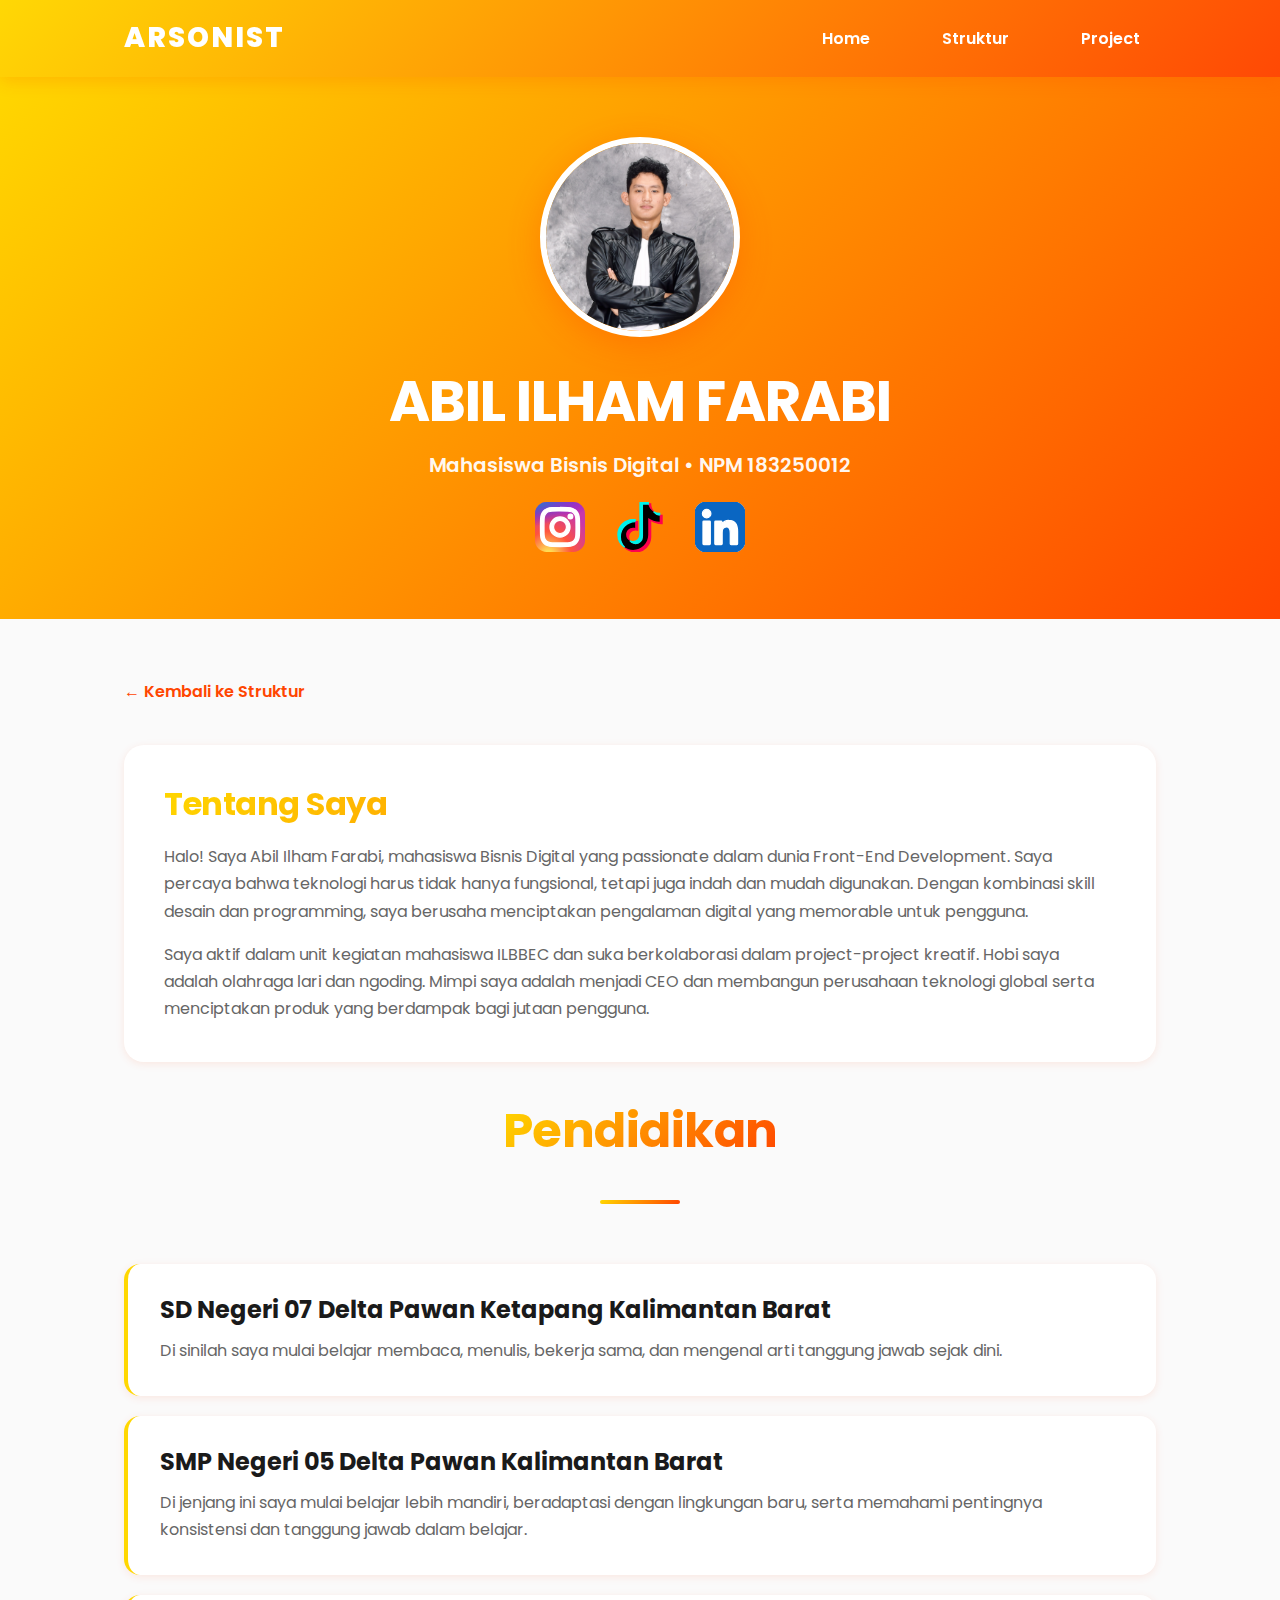
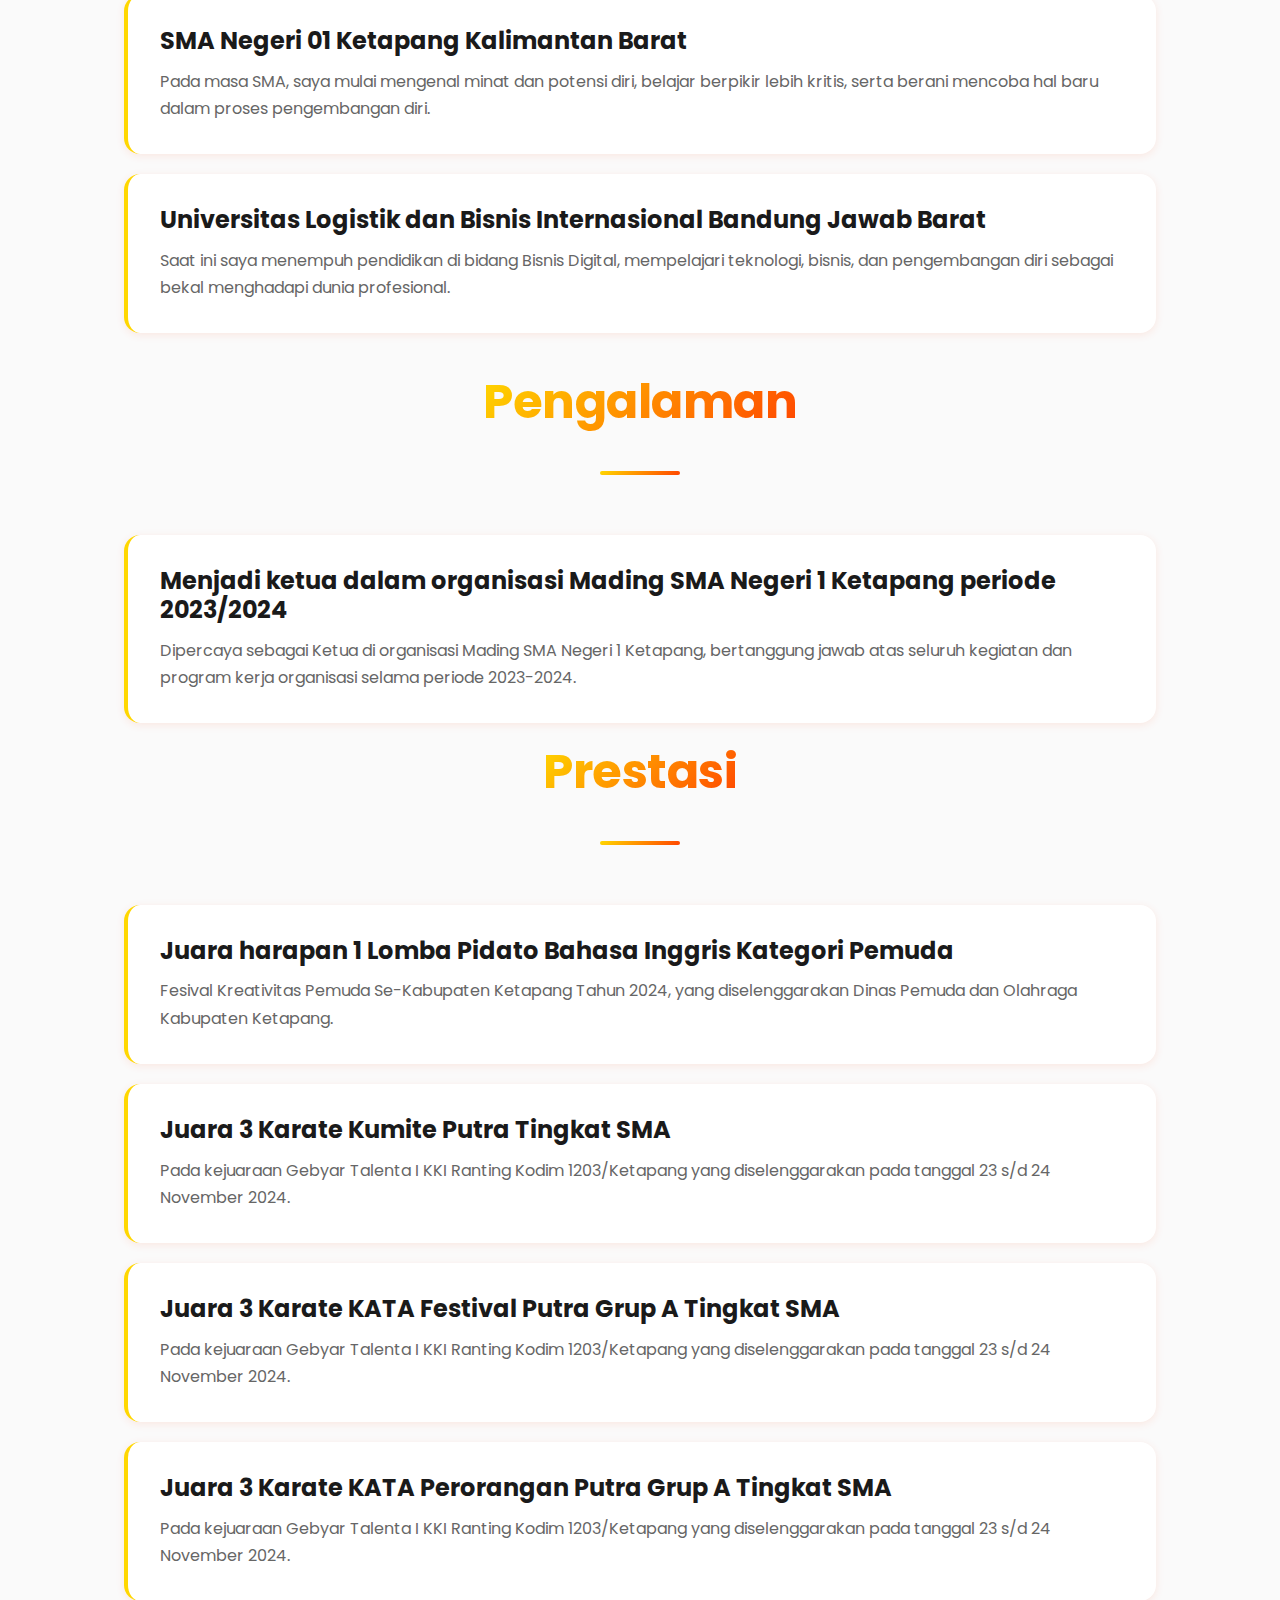
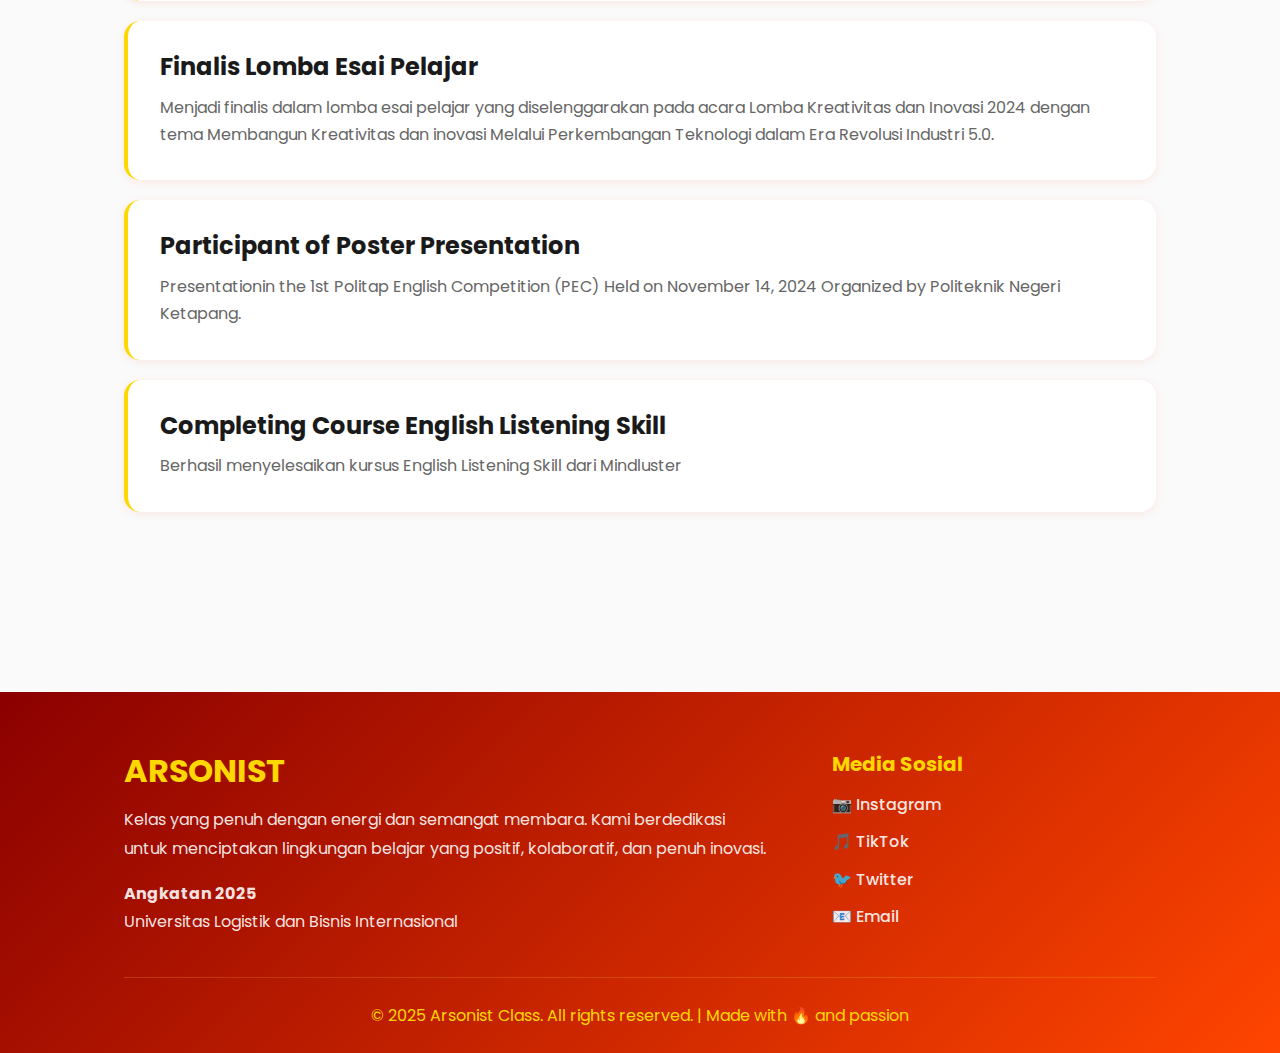
<file: portofolio/portofolio-nauval.html>
<!DOCTYPE html>
<html lang="id">

<head>
    <meta charset="UTF-8">
    <meta name="viewport" content="width=device-width, initial-scale=1.0">
    <meta name="description" content="Portofolio Siti Nurhaliza - Mahasiswa Arsonist Class">
    <title>ABIL ILHAM FARABI - Arsonist Class</title>

    <!-- Google Fonts -->
    <link rel="preconnect" href="https://fonts.googleapis.com">
    <link rel="preconnect" href="https://fonts.gstatic.com" crossorigin>
    <link href="https://fonts.googleapis.com/css2?family=Poppins:wght@300;400;500;600;700;800;900&display=swap"
        rel="stylesheet">

    <!-- Main CSS -->
    <link rel="stylesheet" href="../assets/css/style.css">
</head>

<body>
    <!-- NAVIGATION BAR -->
    <nav class="navbar">
        <div class="container">
            <a href="../index.html" class="navbar-logo">Arsonist</a>
            <ul class="navbar-menu">
                <li><a href="../index.html">Home</a></li>
                <li><a href="../struktur.html">Struktur</a></li>
                <li><a href="../project.html">Project</a></li>
            </ul>
        </div>
    </nav>

    <!-- PORTFOLIO HEADER -->
    <div class="portfolio-header">
        <div class="container">
            <img src="../assets/foto abil.jpg" alt="ABIL ILHAM FARABI" class="portfolio-photo-large">
            <h1>ABIL ILHAM FARABI</h1>
            <p class="role">Mahasiswa Bisnis Digital • NPM 183250012</p>

            <!-- MEDSOS MAHASISWA -->
            <div class="medsos-mahasiswa">
                <!-- INSTAGRAM -->
                <a href="https://www.instagram.com/abililhamfarabi?igsh=cjZjbjlhdmJ0Zmlq&utm_source=qr">
                    <svg xmlns="http://www.w3.org/2000/svg" width="50" height="50" viewBox="0 0 256 256">
                        <g fill="none">
                            <rect width="256" height="256" fill="url(#SVGWRUqebek)" rx="60" />
                            <rect width="256" height="256" fill="url(#SVGfkNpldMH)" rx="60" />
                            <path fill="#fff"
                                d="M128.009 28c-27.158 0-30.567.119-41.233.604c-10.646.488-17.913 2.173-24.271 4.646c-6.578 2.554-12.157 5.971-17.715 11.531c-5.563 5.559-8.98 11.138-11.542 17.713c-2.48 6.36-4.167 13.63-4.646 24.271c-.477 10.667-.602 14.077-.602 41.236s.12 30.557.604 41.223c.49 10.646 2.175 17.913 4.646 24.271c2.556 6.578 5.973 12.157 11.533 17.715c5.557 5.563 11.136 8.988 17.709 11.542c6.363 2.473 13.631 4.158 24.275 4.646c10.667.485 14.073.604 41.23.604c27.161 0 30.559-.119 41.225-.604c10.646-.488 17.921-2.173 24.284-4.646c6.575-2.554 12.146-5.979 17.702-11.542c5.563-5.558 8.979-11.137 11.542-17.712c2.458-6.361 4.146-13.63 4.646-24.272c.479-10.666.604-14.066.604-41.225s-.125-30.567-.604-41.234c-.5-10.646-2.188-17.912-4.646-24.27c-2.563-6.578-5.979-12.157-11.542-17.716c-5.562-5.562-11.125-8.979-17.708-11.53c-6.375-2.474-13.646-4.16-24.292-4.647c-10.667-.485-14.063-.604-41.23-.604zm-8.971 18.021c2.663-.004 5.634 0 8.971 0c26.701 0 29.865.096 40.409.575c9.75.446 15.042 2.075 18.567 3.444c4.667 1.812 7.994 3.979 11.492 7.48c3.5 3.5 5.666 6.833 7.483 11.5c1.369 3.52 3 8.812 3.444 18.562c.479 10.542.583 13.708.583 40.396s-.104 29.855-.583 40.396c-.446 9.75-2.075 15.042-3.444 18.563c-1.812 4.667-3.983 7.99-7.483 11.488c-3.5 3.5-6.823 5.666-11.492 7.479c-3.521 1.375-8.817 3-18.567 3.446c-10.542.479-13.708.583-40.409.583c-26.702 0-29.867-.104-40.408-.583c-9.75-.45-15.042-2.079-18.57-3.448c-4.666-1.813-8-3.979-11.5-7.479s-5.666-6.825-7.483-11.494c-1.369-3.521-3-8.813-3.444-18.563c-.479-10.542-.575-13.708-.575-40.413s.096-29.854.575-40.396c.446-9.75 2.075-15.042 3.444-18.567c1.813-4.667 3.983-8 7.484-11.5s6.833-5.667 11.5-7.483c3.525-1.375 8.819-3 18.569-3.448c9.225-.417 12.8-.542 31.437-.563zm62.351 16.604c-6.625 0-12 5.37-12 11.996c0 6.625 5.375 12 12 12s12-5.375 12-12s-5.375-12-12-12zm-53.38 14.021c-28.36 0-51.354 22.994-51.354 51.355s22.994 51.344 51.354 51.344c28.361 0 51.347-22.983 51.347-51.344c0-28.36-22.988-51.355-51.349-51.355zm0 18.021c18.409 0 33.334 14.923 33.334 33.334c0 18.409-14.925 33.334-33.334 33.334s-33.333-14.925-33.333-33.334c0-18.411 14.923-33.334 33.333-33.334"
                                stroke-width="6.5" stroke="#fff" />
                            <defs>
                                <radialGradient id="SVGWRUqebek" cx="0" cy="0" r="1"
                                    gradientTransform="matrix(0 -253.715 235.975 0 68 275.717)"
                                    gradientUnits="userSpaceOnUse">
                                    <stop stop-color="#fd5" />
                                    <stop offset=".1" stop-color="#fd5" />
                                    <stop offset=".5" stop-color="#ff543e" />
                                    <stop offset="1" stop-color="#c837ab" />
                                </radialGradient>
                                <radialGradient id="SVGfkNpldMH" cx="0" cy="0" r="1"
                                    gradientTransform="matrix(22.25952 111.2061 -458.39518 91.75449 -42.881 18.441)"
                                    gradientUnits="userSpaceOnUse">
                                    <stop stop-color="#3771c8" />
                                    <stop offset=".128" stop-color="#3771c8" />
                                    <stop offset="1" stop-color="#60f" stop-opacity="0" />
                                </radialGradient>
                            </defs>
                        </g>
                    </svg>
                </a>

                <!-- TIKTOK -->
                <a href="https://www.tiktok.com/@abililhamfarabi?is_from_webapp=1&sender_device=pc">
                    <svg xmlns="http://www.w3.org/2000/svg" width="50" height="50" viewBox="0 0 256 290">
                        <path fill="#ff004f"
                            d="M189.72 104.421c18.678 13.345 41.56 21.197 66.273 21.197v-47.53a67 67 0 0 1-13.918-1.456v37.413c-24.711 0-47.59-7.851-66.272-21.195v96.996c0 48.523-39.356 87.855-87.9 87.855c-18.113 0-34.949-5.473-48.934-14.86c15.962 16.313 38.222 26.432 62.848 26.432c48.548 0 87.905-39.332 87.905-87.857v-96.995zm17.17-47.952c-9.546-10.423-15.814-23.893-17.17-38.785v-6.113h-13.189c3.32 18.927 14.644 35.097 30.358 44.898M69.673 225.607a40 40 0 0 1-8.203-24.33c0-22.192 18.001-40.186 40.21-40.186a40.3 40.3 0 0 1 12.197 1.883v-48.593c-4.61-.631-9.262-.9-13.912-.801v37.822a40.3 40.3 0 0 0-12.203-1.882c-22.208 0-40.208 17.992-40.208 40.187c0 15.694 8.997 29.281 22.119 35.9"
                            stroke-width="7.5" stroke="#ff004f" />
                        <path
                            d="M175.803 92.849c18.683 13.344 41.56 21.195 66.272 21.195V76.631c-13.794-2.937-26.005-10.141-35.186-20.162c-15.715-9.802-27.038-25.972-30.358-44.898h-34.643v189.843c-.079 22.132-18.049 40.052-40.21 40.052c-13.058 0-24.66-6.221-32.007-15.86c-13.12-6.618-22.118-20.206-22.118-35.898c0-22.193 18-40.187 40.208-40.187c4.255 0 8.356.662 12.203 1.882v-37.822c-47.692.985-86.047 39.933-86.047 87.834c0 23.912 9.551 45.589 25.053 61.428c13.985 9.385 30.82 14.86 48.934 14.86c48.545 0 87.9-39.335 87.9-87.857z" />
                        <path fill="#00f2ea"
                            d="M242.075 76.63V66.516a66.3 66.3 0 0 1-35.186-10.047a66.47 66.47 0 0 0 35.186 20.163M176.53 11.57a68 68 0 0 1-.728-5.457V0h-47.834v189.845c-.076 22.13-18.046 40.05-40.208 40.05a40.06 40.06 0 0 1-18.09-4.287c7.347 9.637 18.949 15.857 32.007 15.857c22.16 0 40.132-17.918 40.21-40.05V11.571zM99.966 113.58v-10.769a89 89 0 0 0-12.061-.818C39.355 101.993 0 141.327 0 189.845c0 30.419 15.467 57.227 38.971 72.996c-15.502-15.838-25.053-37.516-25.053-61.427c0-47.9 38.354-86.848 86.048-87.833"
                            stroke-width="7.5" stroke="#00f2ea" />
                    </svg>
                </a>

                <!-- LINKEDIN -->
                <a
                    href="https://www.linkedin.com/in/abil-ilham-farabi-indonesia?utm_source=share&utm_campaign=share_via&utm_content=profile&utm_medium=ios_app">
                    <svg xmlns="http://www.w3.org/2000/svg" width="50" height="50" viewBox="0 0 256 256">
                        <g fill="none">
                            <rect width="256" height="256" fill="#fff" rx="60" stroke-width="6.5" stroke="#fff" />
                            <rect width="256" height="256" fill="#0a66c2" rx="60" stroke-width="6.5" stroke="#0a66c2" />
                            <path fill="#fff"
                                d="M184.715 217.685h29.27a4 4 0 0 0 4-3.999l.015-61.842c0-32.323-6.965-57.168-44.738-57.168c-14.359-.534-27.9 6.868-35.207 19.228a.32.32 0 0 1-.595-.161V101.66a4 4 0 0 0-4-4h-27.777a4 4 0 0 0-4 4v112.02a4 4 0 0 0 4 4h29.268a4 4 0 0 0 4-4v-55.373c0-15.657 2.97-30.82 22.381-30.82c19.135 0 19.383 17.916 19.383 31.834v54.364a4 4 0 0 0 4 4M38 59.628c0 11.864 9.767 21.626 21.632 21.626c11.862-.001 21.623-9.769 21.623-21.631C81.253 47.761 71.491 38 59.628 38C47.762 38 38 47.763 38 59.627m6.959 158.058h29.307a4 4 0 0 0 4-4V101.66a4 4 0 0 0-4-4H44.959a4 4 0 0 0-4 4v112.025a4 4 0 0 0 4 4"
                                stroke-width="6.5" stroke="#fff" />
                        </g>
                    </svg>
                </a>

            </div>
        </div>
    </div>

    <!-- PORTFOLIO CONTENT -->
    <div class="portfolio-content">
        <div class="container">
            <a href="../struktur.html" class="back-button">← Kembali ke Struktur</a>

            <!-- BIO SECTION -->
            <div class="bio-section">
                <h2>Tentang Saya</h2>
                <p>
                    Halo! Saya Abil Ilham Farabi, mahasiswa Bisnis Digital yang passionate dalam dunia Front-End
                    Development. Saya percaya bahwa teknologi harus tidak hanya fungsional, tetapi
                    juga indah dan mudah digunakan. Dengan kombinasi skill desain dan programming, saya berusaha
                    menciptakan pengalaman digital yang memorable untuk pengguna.
                </p>
                <p style="margin-top: 16px;">
                    Saya aktif dalam unit kegiatan mahasiswa ILBBEC dan suka berkolaborasi dalam project-project
                    kreatif. Hobi saya adalah olahraga lari dan ngoding.
                    Mimpi saya adalah menjadi CEO dan membangun perusahaan teknologi global serta menciptakan
                    produk yang berdampak bagi jutaan pengguna.
                </p>
            </div>

            <!-- PENDIDIKAN SECTION -->
            <div class="projects-section">
                <div class="section-title">
                    <h2>Pendidikan</h2>
                </div>

                <div class="project-item">
                    <h3>SD Negeri 07 Delta Pawan Ketapang Kalimantan Barat </h3>
                    <p>
                        Di sinilah saya mulai belajar membaca, menulis, bekerja sama, dan mengenal arti tanggung jawab
                        sejak dini.
                    </p>
                </div>

                <div class="project-item">
                    <h3>SMP Negeri 05 Delta Pawan Kalimantan Barat</h3>
                    <p>
                        Di jenjang ini saya mulai belajar lebih mandiri, beradaptasi dengan lingkungan baru, serta
                        memahami pentingnya konsistensi dan tanggung jawab dalam belajar.
                    </p>
                </div>

                <div class="project-item">
                    <h3>SMA Negeri 01 Ketapang Kalimantan Barat</h3>
                    <p>
                        Pada masa SMA, saya mulai mengenal minat dan potensi diri, belajar berpikir lebih kritis, serta
                        berani mencoba hal baru dalam proses pengembangan diri.
                    </p>
                </div>

                <div class="project-item">
                    <h3>Universitas Logistik dan Bisnis Internasional Bandung Jawab Barat</h3>
                    <p>
                        Saat ini saya menempuh pendidikan di bidang Bisnis Digital, mempelajari teknologi, bisnis, dan
                        pengembangan diri sebagai bekal menghadapi dunia profesional.
                    </p>
                </div>
            </div>


            <!-- PENGALAMAN SECTION -->
            <div class="projects-section">
                <div class="section-title">
                    <h2>Pengalaman</h2>
                </div>

                <div class="project-item">
                    <h3>Menjadi ketua dalam organisasi Mading SMA Negeri 1 Ketapang periode 2023/2024 </h3>
                    <p>
                        Dipercaya sebagai Ketua di organisasi Mading SMA Negeri 1 Ketapang,
                        bertanggung jawab atas seluruh kegiatan dan program kerja organisasi selama
                        periode 2023-2024.
                    </p>
                </div>

                <!-- ACHIEVEMENTS SECTION -->
                <div class="achievements-section">
                    <div class="section-title">
                        <h2>Prestasi</h2>
                    </div>

                    <div class="achievement-item">
                        <h3>Juara harapan 1 Lomba Pidato Bahasa Inggris Kategori Pemuda</h3>
                        <p>
                            Fesival Kreativitas Pemuda Se-Kabupaten Ketapang Tahun 2024, yang diselenggarakan Dinas
                            Pemuda dan Olahraga Kabupaten Ketapang.
                        </p>
                    </div>

                    <div class="achievement-item">
                        <h3>Juara 3 Karate Kumite Putra Tingkat SMA</h3>
                        <p>
                            Pada kejuaraan Gebyar Talenta I KKI Ranting Kodim 1203/Ketapang yang diselenggarakan pada
                            tanggal 23 s/d 24 November 2024.
                        </p>
                    </div>

                    <div class="achievement-item">
                        <h3>Juara 3 Karate KATA Festival Putra Grup A Tingkat SMA</h3>
                        <p>
                            Pada kejuaraan Gebyar Talenta I KKI Ranting Kodim 1203/Ketapang yang diselenggarakan pada
                            tanggal 23 s/d 24 November 2024.
                        </p>
                    </div>

                    <div class="achievement-item">
                        <h3>Juara 3 Karate KATA Perorangan Putra Grup A Tingkat SMA</h3>
                        <p>
                            Pada kejuaraan Gebyar Talenta I KKI Ranting Kodim 1203/Ketapang yang diselenggarakan pada
                            tanggal 23 s/d 24 November 2024.
                        </p>
                    </div>

                    <div class="achievement-item">
                        <h3>Finalis Lomba Esai Pelajar</h3>
                        <p>
                            Menjadi finalis dalam lomba esai pelajar yang diselenggarakan pada acara Lomba Kreativitas
                            dan Inovasi 2024 dengan tema Membangun Kreativitas dan inovasi Melalui Perkembangan
                            Teknologi dalam Era Revolusi Industri 5.0.
                        </p>

                    </div>
                    <div class="achievement-item">
                        <h3>Participant of Poster Presentation</h3>
                        <p>
                            Presentationin the 1st Politap English Competition (PEC) Held on November 14, 2024
                            Organized by Politeknik Negeri Ketapang.
                        </p>
                    </div>


                    <div class="achievement-item">
                        <h3>Completing Course English Listening Skill</h3>
                        <p>
                            Berhasil menyelesaikan kursus English Listening Skill dari Mindluster
                        </p>
                    </div>
                </div>
            </div>
        </div>
    </div>

    <!-- FOOTER -->
    <footer>
        <div class="container">
            <div class="footer-content">
                <div class="footer-about">
                    <h3>ARSONIST</h3>
                    <p>
                        Kelas yang penuh dengan energi dan semangat membara. Kami berdedikasi untuk
                        menciptakan lingkungan belajar yang positif, kolaboratif, dan penuh inovasi.
                    </p>
                    <p style="margin-top: 16px;">
                        <strong>Angkatan 2025</strong><br>
                        Universitas Logistik dan Bisnis Internasional
                    </p>
                </div>
                <div class="footer-social">
                    <h4>Media Sosial</h4>
                    <div class="social-links">
                        <a href="https://instagram.com/arsonist.class" target="_blank">📷 Instagram</a>
                        <a href="https://tiktok.com/@arsonist.class" target="_blank">🎵 TikTok</a>
                        <a href="https://twitter.com/arsonist_class" target="_blank">🐦 Twitter</a>
                        <a href="mailto:arsonist.class@email.com">📧 Email</a>
                    </div>
                </div>
            </div>
            <div class="footer-bottom">
                <p>&copy; 2025 Arsonist Class. All rights reserved. | Made with 🔥 and passion</p>
            </div>
        </div>
    </footer>
</body>

</html>
</file>
<file: assets/css/style.css>
/* ============================================
   ARSONIST CLASS WEBSITE - CSS STYLESHEET
   Theme: Fire & Energy
   Colors: Golden Yellow (#FFD700) & Flame Orange (#FF4500)
   ============================================ */

/* ===== GLOBAL RESET & BASE STYLES ===== */
* {
    margin: 0;
    padding: 0;
    box-sizing: border-box;
}

:root {
    --primary-yellow: #FFD700;
    --primary-orange: #FF4500;
    --dark-red: #8B0000;
    --light-bg: #FAFAFA;
    --white: #FFFFFF;
    --black: #1A1A1A;
    --gray: #666666;
    --light-gray: #E5E5E5;
    --gradient-fire: linear-gradient(135deg, #FFD700 0%, #FF4500 100%);
    --gradient-fire-reverse: linear-gradient(135deg, #FF4500 0%, #FFD700 100%);
    --shadow-sm: 0 2px 8px rgba(255, 69, 0, 0.1);
    --shadow-md: 0 4px 16px rgba(255, 69, 0, 0.2);
    --shadow-lg: 0 8px 32px rgba(255, 69, 0, 0.3);
    --transition: all 0.3s cubic-bezier(0.4, 0, 0.2, 1);
}

html {
    scroll-behavior: smooth;
}

body {
    font-family: 'Poppins', sans-serif;
    background-color: var(--light-bg);
    color: var(--black);
    line-height: 1.6;
    overflow-x: hidden;
}

.container {
    max-width: 1080px;
    margin: 0 auto;
    padding: 0 24px;
}

/* ===== TYPOGRAPHY ===== */
h1,
h2,
h3,
h4,
h5,
h6 {
    font-weight: 700;
    line-height: 1.2;
    color: var(--black);
}

h1 {
    font-size: 3.5rem;
    letter-spacing: -1px;
}

h2 {
    font-size: 2.5rem;
    letter-spacing: -0.5px;
}

h3 {
    font-size: 1.75rem;
}

p {
    font-size: 1rem;
    line-height: 1.7;
    color: var(--gray);
}

a {
    text-decoration: none;
    color: inherit;
    transition: var(--transition);
}

/* ===== NAVIGATION BAR ===== */
.navbar {
    position: sticky;
    top: 0;
    z-index: 1000;
    background: linear-gradient(135deg, rgba(255, 215, 0, 0.98) 0%, rgba(255, 69, 0, 0.98) 100%);
    backdrop-filter: blur(10px);
    box-shadow: var(--shadow-md);
    padding: 0;
}

.navbar .container {
    display: flex;
    justify-content: space-between;
    align-items: center;
    padding-top: 16px;
    padding-bottom: 16px;
}

.navbar-logo {
    font-size: 1.75rem;
    font-weight: 800;
    color: var(--white);
    letter-spacing: 2px;
    text-transform: uppercase;
    position: relative;
    transition: var(--transition);
}

.navbar-logo::after {
    content: '';
    position: absolute;
    bottom: -4px;
    left: 0;
    width: 0;
    height: 3px;
    background: var(--white);
    transition: var(--transition);
}

.navbar-logo:hover::after {
    width: 100%;
}

.navbar-menu {
    display: flex;
    gap: 40px;
    list-style: none;
}

.navbar-menu li a {
    color: var(--white);
    font-weight: 600;
    font-size: 1rem;
    padding: 8px 16px;
    border-radius: 8px;
    transition: var(--transition);
    position: relative;
}

.navbar-menu li a::before {
    content: '';
    position: absolute;
    bottom: 0;
    left: 50%;
    transform: translateX(-50%);
    width: 0;
    height: 2px;
    background: var(--white);
    transition: var(--transition);
}

.navbar-menu li a:hover {
    background: rgba(255, 255, 255, 0.15);
}

.navbar-menu li a:hover::before {
    width: 60%;
}

.navbar-menu li a.active {
    background: rgba(255, 255, 255, 0.25);
}

/* ===== HERO SECTION ===== */
.hero {
    background: var(--gradient-fire);
    min-height: 85vh;
    display: flex;
    align-items: center;
    justify-content: center;
    text-align: center;
    position: relative;
    overflow: hidden;
}

.hero::before {
    content: '';
    position: absolute;
    top: -50%;
    left: -50%;
    width: 200%;
    height: 200%;
    background: radial-gradient(circle, rgba(255, 255, 255, 0.1) 1px, transparent 1px);
    background-size: 50px 50px;
    animation: float 20s linear infinite;
}

@keyframes float {
    0% {
        transform: translate(0, 0);
    }

    100% {
        transform: translate(50px, 50px);
    }
}

.hero-content {
    position: relative;
    z-index: 1;
    max-width: 800px;
    animation: fadeInUp 1s ease-out;
}

@keyframes fadeInUp {
    from {
        opacity: 0;
        transform: translateY(30px);
    }

    to {
        opacity: 1;
        transform: translateY(0);
    }
}

.hero h1 {
    color: var(--white);
    font-size: 4.5rem;
    font-weight: 900;
    letter-spacing: 3px;
    text-transform: uppercase;
    margin-bottom: 16px;
    text-shadow: 0 4px 16px rgba(0, 0, 0, 0.3);
    animation: fadeInUp 1s ease-out 0.2s both;
}

.hero-tagline {
    color: var(--white);
    font-size: 1.5rem;
    font-weight: 600;
    margin-bottom: 24px;
    text-shadow: 0 2px 8px rgba(0, 0, 0, 0.2);
    animation: fadeInUp 1s ease-out 0.4s both;
}

.hero-description {
    color: rgba(255, 255, 255, 0.95);
    font-size: 1.125rem;
    line-height: 1.8;
    margin-bottom: 40px;
    max-width: 600px;
    margin-left: auto;
    margin-right: auto;
    animation: fadeInUp 1s ease-out 0.6s both;
}

/* ===== BUTTONS ===== */
.btn {
    display: inline-block;
    padding: 16px 40px;
    border-radius: 50px;
    font-weight: 700;
    font-size: 1rem;
    text-transform: uppercase;
    letter-spacing: 1px;
    transition: var(--transition);
    cursor: pointer;
    border: none;
    text-align: center;
}

.btn-primary {
    background: var(--white);
    color: var(--primary-orange);
    box-shadow: 0 8px 24px rgba(0, 0, 0, 0.15);
    animation: fadeInUp 1s ease-out 0.8s both;
}

.btn-primary:hover {
    transform: translateY(-3px);
    box-shadow: 0 12px 32px rgba(0, 0, 0, 0.25);
    background: var(--light-bg);
}

.btn-secondary {
    background: var(--gradient-fire);
    color: var(--white);
    box-shadow: var(--shadow-md);
}

.btn-secondary:hover {
    transform: translateY(-3px);
    box-shadow: var(--shadow-lg);
    filter: brightness(1.1);
}

.btn-outline {
    background: transparent;
    color: var(--primary-orange);
    border: 2px solid var(--primary-orange);
    box-shadow: none;
}

.btn-outline:hover {
    background: var(--primary-orange);
    color: var(--white);
    transform: translateY(-2px);
}

/* ===== SECTION STYLES ===== */
section {
    padding: 80px 0;
}

.section-title {
    text-align: center;
    margin-bottom: 60px;
    position: relative;
}

.section-title h2 {
    font-size: 3rem;
    background: var(--gradient-fire);
    -webkit-background-clip: text;
    -webkit-text-fill-color: transparent;
    background-clip: text;
    display: inline-block;
    margin-bottom: 16px;
}

.section-title p {
    font-size: 1.125rem;
    color: var(--gray);
    max-width: 600px;
    margin: 0 auto;
}

.section-title::after {
    content: '';
    display: block;
    width: 80px;
    height: 4px;
    background: var(--gradient-fire);
    margin: 24px auto 0;
    border-radius: 2px;
}

/* ===== DOSEN WALI CARD ===== */
.dosen-card {
    background: var(--white);
    border-radius: 24px;
    padding: 48px;
    box-shadow: var(--shadow-md);
    display: flex;
    gap: 48px;
    align-items: center;
    margin-bottom: 80px;
    transition: var(--transition);
}

.dosen-card:hover {
    transform: translateY(-8px);
    box-shadow: var(--shadow-lg);
}

.dosen-photo {
    flex-shrink: 0;
}

.dosen-photo img {
    width: 220px;
    height: 220px;
    border-radius: 20px;
    object-fit: cover;
    border: 4px solid var(--primary-yellow);
    box-shadow: var(--shadow-md);
}

.dosen-info h3 {
    font-size: 2rem;
    margin-bottom: 8px;
    background: var(--gradient-fire);
    -webkit-background-clip: text;
    -webkit-text-fill-color: transparent;
    background-clip: text;
}

.dosen-info .role {
    color: var(--primary-orange);
    font-weight: 600;
    font-size: 1.125rem;
    margin-bottom: 16px;
}

.dosen-info p {
    margin-bottom: 24px;
    line-height: 1.8;
}

/* ===== MEMBER CARDS GRID ===== */
.members-grid {
    display: grid;
    grid-template-columns: repeat(auto-fit, minmax(280px, 1fr));
    gap: 32px;
    margin-top: 40px;
}

.member-card {
    background: var(--white);
    border-radius: 20px;
    overflow: hidden;
    box-shadow: var(--shadow-sm);
    transition: var(--transition);
    position: relative;
}

.member-card:hover {
    transform: translateY(-12px);
    box-shadow: var(--shadow-lg);
}

.member-card::before {
    content: '';
    position: absolute;
    top: 0;
    left: 0;
    right: 0;
    height: 6px;
    background: var(--gradient-fire);
    opacity: 0;
    transition: var(--transition);
}

.member-card:hover::before {
    opacity: 1;
}

.member-photo {
    width: 100%;
    height: 280px;
    overflow: hidden;
    position: relative;
}

.member-photo img {
    width: 100%;
    height: 100%;
    object-fit: cover;
    transition: var(--transition);
}

.member-card:hover .member-photo img {
    transform: scale(1.1);
}

.member-info {
    padding: 24px;
    text-align: center;
}

.member-info h3 {
    font-size: 1.375rem;
    margin-bottom: 8px;
    color: var(--black);
}

.member-info .nim {
    color: var(--primary-orange);
    font-weight: 600;
    margin-bottom: 20px;
    font-size: 0.95rem;
}

/* ===== PORTFOLIO PAGE ===== */
.portfolio-header {
    background: var(--gradient-fire);
    padding: 60px 0;
    text-align: center;
    margin-bottom: 60px;
}

.portfolio-photo-large {
    width: 200px;
    height: 200px;
    border-radius: 50%;
    object-fit: cover;
    border: 6px solid var(--white);
    box-shadow: var(--shadow-lg);
    margin-bottom: 24px;
}

.portfolio-header h1 {
    color: var(--white);
    margin-bottom: 12px;
}

.portfolio-header .role {
    color: rgba(255, 255, 255, 0.95);
    font-size: 1.25rem;
    font-weight: 600;
}

.medsos-mahasiswa {
    margin-top: 20px;
    display: flex;
    justify-content: center;
    gap: 30px;
}

.portfolio-content {
    padding-bottom: 60px;
}

.bio-section {
    background: var(--white);
    padding: 40px;
    border-radius: 20px;
    box-shadow: var(--shadow-sm);
    margin-bottom: 40px;
}

.bio-section h2 {
    font-size: 2rem;
    margin-bottom: 20px;
    background: var(--gradient-fire);
    -webkit-background-clip: text;
    -webkit-text-fill-color: transparent;
    background-clip: text;
}

.projects-section,
.achievements-section {
    margin-bottom: 40px;
}

.project-item,
.achievement-item {
    background: var(--white);
    padding: 32px;
    border-radius: 16px;
    box-shadow: var(--shadow-sm);
    margin-bottom: 20px;
    border-left: 4px solid var(--primary-yellow);
    transition: var(--transition);
}

.project-item:hover,
.achievement-item:hover {
    transform: translateX(8px);
    box-shadow: var(--shadow-md);
    border-left-color: var(--primary-orange);
}

.project-item h3,
.achievement-item h3 {
    font-size: 1.5rem;
    margin-bottom: 12px;
    color: var(--black);
}

.project-item p,
.achievement-item p {
    line-height: 1.7;
}

.back-button {
    display: inline-flex;
    align-items: center;
    gap: 8px;
    margin-bottom: 40px;
    color: var(--primary-orange);
    font-weight: 600;
    transition: var(--transition);
}

.back-button:hover {
    gap: 12px;
}

/* ===== PROJECT GALLERY ===== */
.project-intro {
    text-align: center;
    max-width: 700px;
    margin: 0 auto 60px;
}

.gallery-grid {
    display: grid;
    grid-template-columns: repeat(auto-fit, minmax(300px, 1fr));
    gap: 24px;
}

.gallery-item {
    position: relative;
    border-radius: 16px;
    overflow: hidden;
    box-shadow: var(--shadow-sm);
    transition: var(--transition);
    aspect-ratio: 4/3;
}

.gallery-item:hover {
    transform: scale(1.05);
    box-shadow: var(--shadow-lg);
}

.gallery-item img {
    width: 100%;
    height: 100%;
    object-fit: cover;
    transition: var(--transition);
}

.gallery-item:hover img {
    transform: scale(1.1);
}

.gallery-caption {
    position: absolute;
    bottom: 0;
    left: 0;
    right: 0;
    background: linear-gradient(to top, rgba(0, 0, 0, 0.9), transparent);
    color: var(--white);
    padding: 24px 20px 16px;
    transform: translateY(100%);
    transition: var(--transition);
}

.gallery-item:hover .gallery-caption {
    transform: translateY(0);
}

.gallery-caption h3 {
    color: var(--white);
    font-size: 1.125rem;
    margin-bottom: 4px;
}

.gallery-caption p {
    color: rgba(255, 255, 255, 0.9);
    font-size: 0.875rem;
}

/* ===== FOOTER ===== */
footer {
    background: linear-gradient(135deg, #8B0000 0%, #FF4500 100%);
    color: var(--white);
    padding: 60px 0 24px;
    margin-top: 80px;
}

.footer-content {
    display: grid;
    grid-template-columns: 2fr 1fr;
    gap: 60px;
    margin-bottom: 40px;
}

.footer-about h3 {
    color: var(--primary-yellow);
    font-size: 2rem;
    margin-bottom: 16px;
}

.footer-about p {
    color: rgba(255, 255, 255, 0.9);
    line-height: 1.8;
}

.footer-social h4 {
    color: var(--primary-yellow);
    margin-bottom: 16px;
    font-size: 1.25rem;
}

.social-links {
    display: flex;
    flex-direction: column;
    gap: 12px;
}

.social-links a {
    color: rgba(255, 255, 255, 0.9);
    font-weight: 500;
    transition: var(--transition);
    display: inline-flex;
    align-items: center;
    gap: 8px;
}

.social-links a:hover {
    color: var(--primary-yellow);
    transform: translateX(4px);
}

.footer-bottom {
    text-align: center;
    padding-top: 24px;
    border-top: 1px solid rgba(255, 215, 0, 0.2);
    color: rgba(255, 255, 255, 0.8);
    font-size: 0.9rem;
}


.footer-bottom p {
    color: #FFD700;
}

/* ===== RESPONSIVE DESIGN ===== */
@media (max-width: 768px) {
    h1 {
        font-size: 2.5rem;
    }

    h2 {
        font-size: 2rem;
    }

    .hero h1 {
        font-size: 3rem;
    }

    .navbar .container {
        flex-direction: column;
        gap: 16px;
    }

    .navbar-menu {
        gap: 20px;
    }

    .navbar-menu li a {
        font-size: 0.9rem;
        padding: 6px 12px;
    }

    .dosen-card {
        flex-direction: column;
        text-align: center;
        padding: 32px;
        gap: 24px;
    }

    .members-grid {
        grid-template-columns: 1fr;
    }

    .footer-content {
        grid-template-columns: 1fr;
        gap: 40px;
    }

    .gallery-grid {
        grid-template-columns: 1fr;
    }

    section {
        padding: 60px 0;
    }
}

@media (max-width: 480px) {
    .hero h1 {
        font-size: 2.25rem;
        letter-spacing: 1px;
    }

    .hero-tagline {
        font-size: 1.125rem;
    }

    .hero-description {
        font-size: 1rem;
        margin-bottom: 50px;
        margin-left: 10px;
        margin-right: 10px;
    }

    .btn {
        padding: 14px 32px;
        font-size: 0.9rem;
    }

    .dosen-info #penjelasan-wali-dosen {
        text-align: left;
    }

    .section-title h2 {
        font-size: 2rem;
    }
}
</file>
